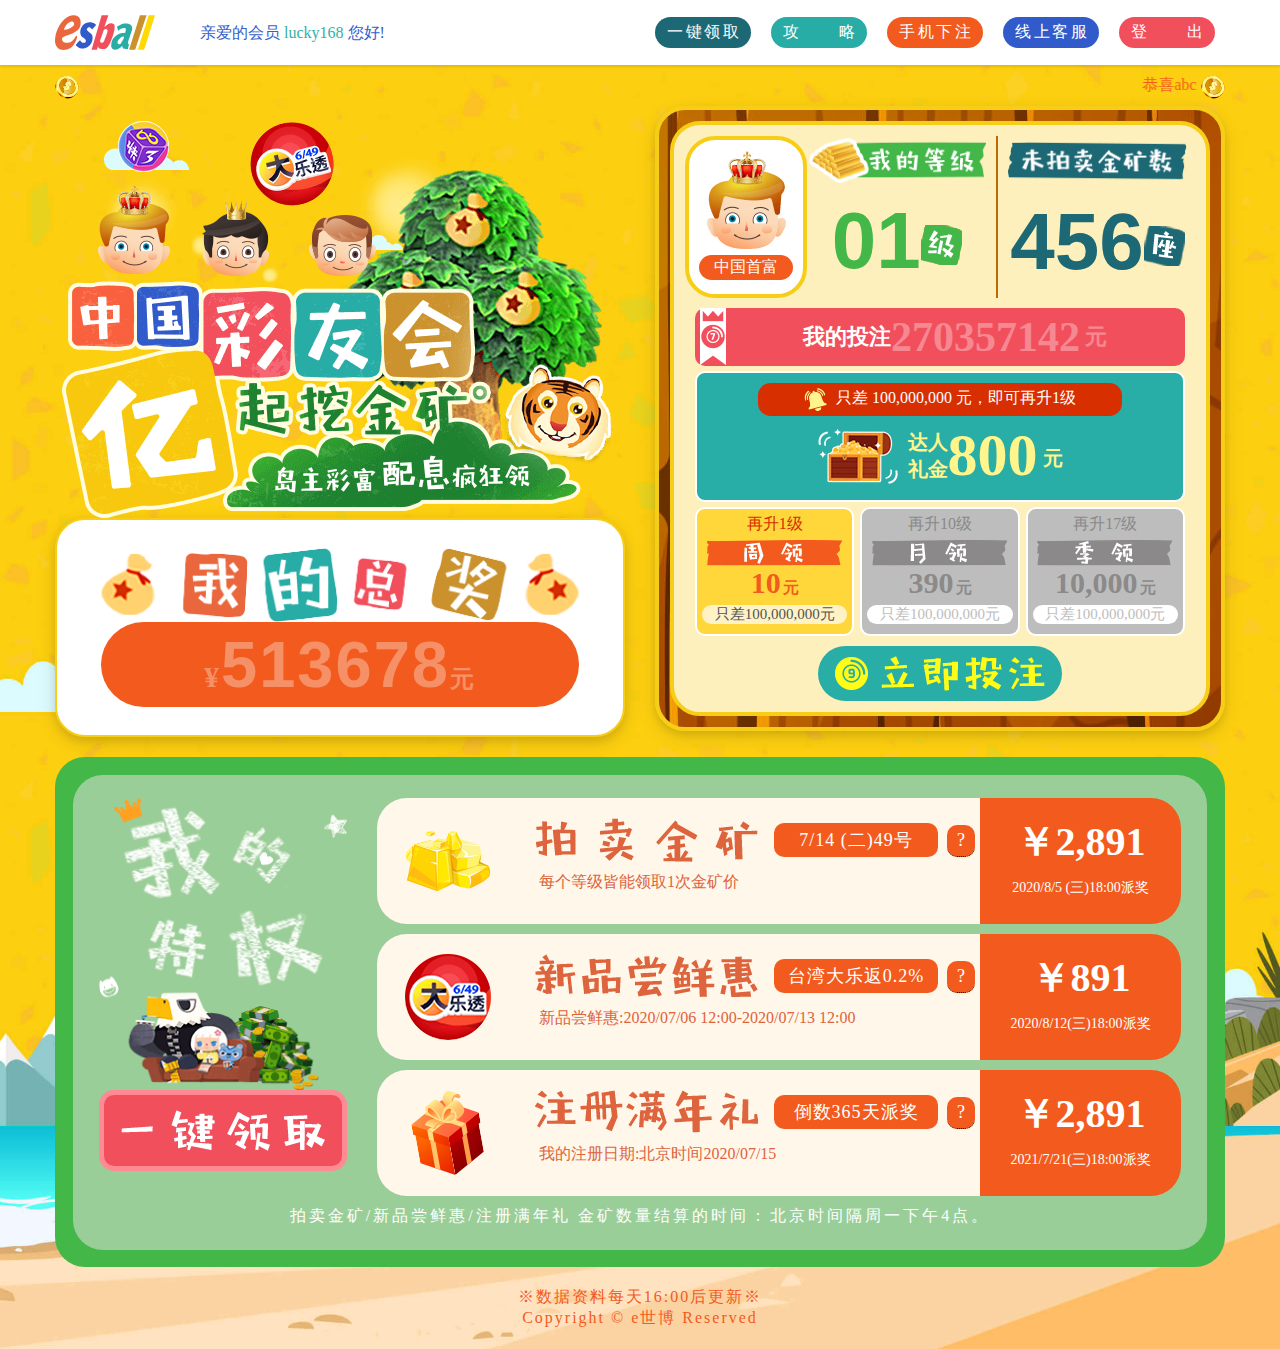
<file: index.html>
<!DOCTYPE html
    PUBLIC "-//W3C//DTD XHTML 1.0 Transitional//EN" "http://www.w3.org/TR/xhtml1/DTD/xhtml1-transitional.dtd">
<html xmlns="http://www.w3.org/1999/xhtml">

<head>
    <meta name="viewport" content="width=device-width, initial-scale=1.0">
    <meta http-equiv="Content-Type" content="text/html; charset=utf-8" />
    <meta name="format-detection" content="telephone=no">
    <link href="css/font-awesome.css" rel="stylesheet" type="text/css">
    <!-- 彈窗-->
    <link href="js/lity/lity.css" rel="stylesheet" type="text/css">

    <link href="css/style.css" rel="stylesheet" type="text/css">
    <!-- jQuery library -->
    <script src="js/jquery.min.js"></script>
    <!-- 彈窗-->
    <script src="js/lity/lity.js"></script>
    <link href="css/loading.min.css" rel="stylesheet" type="text/css">
    <link rel="icon" href="images/favicon.ico" type="image/x-icon">
    <title>中国彩友会</title>
</head>

<body>

    <img src="images/bg-r.png" alt="" class="bg-right">
    <img src="images/bg-l.png" alt="" class="bg-left">

    <!-- 獲獎彈窗 -->
    <div class="md md-award">
        <div class="md-modal">
            <button class="lity-close md-close" onclick="pauseVid()" type="button">×</button>
            <div class="md-content">
                <img src="images/md-top.png" alt="" class="md-top">
                <div class="md-inner">
                    <div>
                        <img src="images/md-award.png" alt="" class="md-title">
                    </div>
                    <div class="m_20">
                        <div class="md-text">
                            <span class="name">达人礼金</span>
                            <span class="num">170,000</span>
                        </div>
                        <div class="md-text">
                            <span class="name">周周息</span>
                            <span class="num">2,500</span>
                        </div>
                        <div class="md-text">
                            <span class="name">月月益</span>
                            <span class="num">2,500</span>
                        </div>
                        <div class="md-text">
                            <span class="name">季季送</span>
                            <span class="num">2,500</span>
                        </div>
                        <div class="md-text">
                            <span class="name">拍卖金矿</span>
                            <span class="num">2,500</span>
                        </div>
                        <div class="md-text">
                            <span class="name">新品尝鲜惠</span>
                            <span class="num">2,500</span>
                        </div>
                        <div class="md-text">
                            <span class="name">注册满年礼</span>
                            <span class="num">2,500</span>
                        </div>
                    </div>
                    <a href="#" class="md-btn">一键领取</a>
                    <div style="text-align: center;font-size: 18px;color:#bb6900">
                        <span>登入会员帐号 > 会员中心 > 我的优惠</span>
                    </div>
                </div>



            </div>
        </div>
        <div class="md-overlay" onclick="pauseVid()"></div>
    </div>

    <!-- 攻略彈窗 -->
    <div class="md md-guide">

        <div class="md-modal">
            <button class="lity-close md-close" onclick="pauseVid()" type="button">×</button>
            <div class="md-content">
                <img src="images/md-top.png" alt="" class="md-top">
                <div class="md-inner">
                    <div>
                        <img src="images/md-guide.png" alt="" class="md-title">
                    </div>
                    <div>
                        <div class="md-guide-box m_10">
                            <span>
                                <img src="images/md-guide-01.png" alt="">
                            </span>
                            <span>
                                畅玩彩票游戏
                            </span>
                        </div>
                        <div class="md-guide-box m_10">
                            <span>
                                <img src="images/md-guide-02.png" alt="">
                            </span>
                            <span>
                                挑战岛主彩富<br>
                                培养金矿等级
                            </span>
                        </div>
                        <div class="md-guide-box m_10">
                            <span>
                                <img src="images/md-guide-03.png" alt="">
                            </span>
                            <span>
                                每周每月每季每年<br>领配息耍特权
                                <br>
                                <a href="#" class="md-guide-btn">配息说明</a>
                            </span>
                        </div>
                    </div>
                    <div>
                        <img src="images/md-guide-title.png" alt="" class="md-title">
                        <div class="md-guide-step">
                            <span>
                                <p>登入帐号</p>
                                <img src="images/md-guide-icon01.png" alt="">
                            </span>
                            <i class="fa fa-caret-right"></i>
                            <span>
                                <p>会员中心</p>
                                <img src="images/md-guide-icon02.png" alt="">
                            </span>
                            <i class="fa fa-caret-right"></i>
                            <span>
                                <p>我的优惠</p>
                                <img src="images/md-guide-icon03.png" alt="">
                            </span>
                        </div>
                    </div>
                </div>



            </div>
        </div>
        <div class="md-overlay" onclick="pauseVid()"></div>
    </div>

    <!-- 廣宣彈窗 -->
    <div class="md md-act">

        <div class="md-modal">
            <button class="lity-close md-close" onclick="pauseVid()" type="button">×</button>
            <div class="md-content">
                <img src="images/md-top.png" alt="" class="md-top2">

                <img src="images/act.png" alt="" style="border-radius: 30px;">

            </div>
        </div>
        <div class="md-overlay" onclick="pauseVid()"></div>
    </div>

    <!-- gotop -->
    <div class="gotop">
        <a href="javascript:;"></a>
    </div>

    <header class="m_10">
        <div class="container">

            <h1>
                <img src="images/logo.svg" alt="" width="100">
            </h1>
            <a href="javascript:;" class="menu_button">
                <div class="menuicon"></div>
            </a>
            <nav class="menu">
                <div class="member">
                    <span style="color:#365ecb;">亲爱的会员</span>
                    <span style="color:#32b0aa;">lucky168</span>
                    <span style="color:#365ecb;">您好!</span>
                </div>
                <ul>
                    <li class="md-award_bth"><a href="javascript:;">一键领取</a></li>
                    <li class="md-guide_bth"><a href="javascript:;">攻　　略</a></li>
                    <li class="md-act_bth"><a href="javascript:;" class="m_a">手机下注</a></li>
                    <li><a href="javascript:;" class="m_b">线上客服</a></li>
                    <li><a href="before_login.html" class="m_c">登　　出</a></li>
                </ul>
            </nav>
        </div>
        <nav class="menu_mob">
            <div class="member">
                <span style="color:#365ecb;">亲爱的会员</span>
                <span style="color:#32b0aa;">lucky168</span>
                <span style="color:#365ecb;">您好!</span>
            </div>
            <ul>
                <!-- 連結為彈窗功能示意 正式版請協助修改 一鍵領取 與 線上客服會拿掉 會在外部呈現-->
                <li class="md-award_bth"><a href="javascript:;">一键领取</a></li>
                <li class="md-guide_bth"><a href="javascript:;">攻　　略</a></li>
                <li class="md-act_bth"><a href="javascript:;" class="m_a">手机下注</a></li>
                <li><a href="javascript:;" class="m_b">线上客服</a></li>
                <li><a href="before_login.html" class="m_c">登　　出</a></li>
            </ul>
        </nav>
        <div class="md-overlay"></div>
        <div class="menu_below">
            <!-- 登入時 選項 -->
            <a href="">
                <img src="images/mob-btn01.png" alt="">
            </a>
            <a href="">
                <img src="images/mob-btn02.png" alt="">
            </a>
            <a href="">
                <img src="images/mob-btn03.png" alt="">
            </a>
        </div>
    </header>
    <!-- 跑馬燈 -->
    <section class="main m_10">
        <div class="container">
            <div class="row">
                <div class="col-12">
                    <div style="position: relative;">
                        <span class="marquee-coin"><img src="images/coin.png" alt=""></span>
                        <marquee scrollamount="6" style="color:#f35b1e;margin: 0 25px;">
                            <span>恭喜abc ***获得 ¥2,000元 </span>
                            <span>恭喜abc ***获得 ¥2,000元 </span>
                            <span>恭喜abc ***获得 ¥2,000元 </span>
                            <span>恭喜abc ***获得 ¥2,000元 </span>
                            <span>恭喜abc ***获得 ¥2,000元 </span>
                            <span>恭喜abc ***获得 ¥2,000元 </span>
                            <span>恭喜abc ***获得 ¥2,000元 </span>
                            <span>恭喜abc ***获得 ¥2,000元 </span>
                            <span>恭喜abc ***获得 ¥2,000元 </span>
                            <span>恭喜abc ***获得 ¥2,000元 </span>
                            <span>恭喜abc ***获得 ¥2,000元 </span>
                            <span>恭喜abc ***获得 ¥2,000元 </span>
                            <span>恭喜abc ***获得 ¥2,000元 </span>
                            <span>恭喜abc ***获得 ¥2,000元 </span>
                            <span>恭喜abc ***获得 ¥2,000元 </span>
                            <span>恭喜abc ***获得 ¥2,000元 </span>
                            <span>恭喜abc ***获得 ¥2,000元 </span>
                            <span>恭喜abc ***获得 ¥2,000元 </span>
                        </marquee>
                        <span class="marquee-coin2"><img src="images/coin.png" alt=""></span>
                    </div>
                </div>
            </div>
        </div>
    </section>

    <!-- 標題與會員狀態區-->
    <section style="z-index: 1;">
        <div class="container">
            <div class="row">
                <!-- 標題 -->
                <div class="col-12 col-md-6 m_20" style="position: relative;">
                    <div class="title-box">
                        <div class="title-item">
                            <img class="ldx ldx-metronome" src="images/t-item01.png" alt="">
                            <img class="ldx ldx-metronome" src="images/t-item02.png" alt="">
                            <img class="ldx ldx-metronome" src="images/t-item03.png" alt="">
                            <img class="ldx ldx-metronome" src="images/t-item04.png" alt="">
                            <img class="ldx ldx-bounce" src="images/t-item05.png" alt="">
                            <img class="ldx ldx-bounce" src="images/t-item06.png" alt="">
                        </div>
                        <!-- 標題變換 -->
                        <div class="img-change">
                            <img class="title" src="images/title.png" alt="">
                            <img class="title" src="images/title-mob.png" alt="">
                            <img class="title" src="images/title-mob-little.png" alt="">
                        </div>
                    </div>

                    <!-- 獎金表 -->
                    <div class="count-main">
                        <img class="count-title" src="images/count-title.png" alt="">
                        <div class="count-box ldx ldx-rubber-v" style="animation-iteration-count:3">
                            <div class="count" data-count="1900000"></div>
                        </div>
                    </div>


                </div>
                <div class="col-12 col-md-6 m_20">
                    <div class="main-box">
                        <div class="main-inner">
                            <!-- 會員狀態 -->
                            <div class="member-info">
                                <ul>
                                    <li class="member-pic">
                                        <img src="images/level3.png" alt="">
                                        <span>中国<br>首富</span>
                                    </li>
                                    <li class="member-level">
                                        <div><img class="title" src="images/gold-level.png" alt=""></div>
                                        <!-- 會員等級 -->
                                        <div class="text">
                                            <p>01</p>
                                            <img src="images/gold-level2.png" alt="">
                                        </div>

                                    </li>
                                    <li style="border-left: 2px solid #bb6900;margin: 0 2%;"></li>
                                    <li class="member-gold">
                                        <div><img class="title" src="images/gold-number.png" alt=""></div>
                                        <!-- 會員等級 -->
                                        <div class="text">
                                            <p>456</p>
                                            <img src="images/gold-number2.png" alt="">
                                        </div>
                                    </li>
                                </ul>
                            </div>

                            <div class="inner-box">
                                <!-- 我的投注 -->
                                <div class="member-money">
                                    <img src="images/member-money.png" alt="">
                                    <span class="text">我的投注</span>
                                    <span class="member-count" data-member-count="1000000000"></span>

                                </div>

                                <!-- 達人禮金 -->
                                <div class="member-award">
                                    <!-- 0等狀態 -->
                                    <!-- <div class="award-level" style="background: #bdbdbd;">
                                        <div>
                                            <span class="remind" style="background: #8b8989;">
                                                <img src="images/bell-zero.png" alt="">
                                                <span>
                                                    只差 100,000,000 元，即可再升1级
                                                </span>
                                            </span>
                                        </div>
                                        <div>
                                            <span class="award-num">
                                                <img src="images/chest-zero.png" alt="">
                                                <span class="text" style="color:#8b8989">
                                                    达人<br>礼金
                                                </span>
                                                <span class="num" style="padding: 0 20px;color:#8b8989">0</span>
                                            </span>
                                        </div>
                                    </div> -->
                                    <!-- 1-29等狀態 -->
                                    <div class="award-level">
                                        <div>
                                            <span class="remind">
                                                <img src="images/bell.png" alt="">
                                                <span>
                                                    只差 100,000,000 元，即可再升1级
                                                </span>
                                            </span>
                                        </div>
                                        <div>
                                            <span class="award-num">
                                                <img src="images/chest.png" alt="">
                                                <span class="text">
                                                    达人<br>礼金
                                                </span>
                                                <span class="num">800</span>
                                            </span>
                                        </div>
                                    </div>
                                    <!-- 30等狀態 -->
                                    <!-- <div class="award-level">
                                        <div>
                                            <span class="award-num" style="padding:15px 0">
                                                <img src="images/chest.png" alt="">
                                                <span class="text">
                                                    达人<br>礼金
                                                </span>
                                                <span class="num">170,000</span>
                                            </span>
                                        </div>
                                    </div> -->


                                    <!-- 周月季領 -->
                                    <div>
                                        <!-- 未達標狀態 -->
                                        <!-- <ul class="award-main">
                                            <li class="award-week">
                                                <span class="level-short">再升11级</span>
                                                <img src="images/week-below.png" alt="">
                                                <span class="num">8</span>
                                                <span class="num-short">只差<br>100,000,000<br>元</span>
                                            </li>
                                            <li class="award-month">
                                                <span class="level-short">再升21级</span>
                                                <img src="images/month-below.png" alt="">
                                                <span class="num">390</span>
                                                <span class="num-short">只差<br>100,000,000<br>元</span>
                                            </li>
                                            <li class="award-season">
                                                <span class="level-short">再升28级</span>
                                                <img src="images/season-below.png" alt="">
                                                <span class="num">10,000</span>
                                                <span class="num-short">只差<br>100,000,000<br>元</span>
                                            </li>
                                        </ul> -->
                                        <!-- 這裡是開通狀態 -->
                                        <ul class="award-main">
                                            <li class="award-week ach">
                                                <span class="level-short-ach">再升1级</span>
                                                <img src="images/week-ach.png" alt="">
                                                <span class="num-ach">10</span>
                                                <span class="num-short-ach">只差<br>100,000,000<br>元</span>
                                            </li>
                                            <li class="award-month">
                                                <span class="level-short">再升10级</span>
                                                <img src="images/month-below.png" alt="">
                                                <span class="num">390</span>
                                                <span class="num-short">只差<br>100,000,000<br>元</span>
                                            </li>
                                            <li class="award-season">
                                                <span class="level-short">再升17级</span>
                                                <img src="images/season-below.png" alt="">
                                                <span class="num">10,000</span>
                                                <span class="num-short">只差<br>100,000,000<br>元</span>
                                            </li>
                                        </ul>
                                        <!-- 這裡是30級達標狀態 -->
                                        <!-- <ul class="award-main">
                                            <li class="award-week ach" style="padding-top:15px;">
                                                <img src="images/week-ach.png" alt="">
                                                <span class="num-ach" style="margin:10px 0 15px 0">2,500</span>
                                            </li>
                                            <li class="award-month ach" style="padding-top:15px;">
                                                <img src="images/month-ach.png" alt="">
                                                <span class="num-ach" style="margin:10px 0 15px 0">9,000</span>
                                            </li>
                                            <li class="award-season ach" style="padding-top:15px;">
                                                <img src="images/season-ach.png" alt="">
                                                <span class="num-ach" style="margin:10px 0 15px 0">25,000</span>
                                            </li>
                                        </ul> -->
                                    </div>
                                </div>
                                <a href="#" class="btn-lottery ldx ldx-rubber-v">
                                    <img src="images/btn-lottery.png" alt="">
                                </a>
                            </div>

                        </div>
                    </div>
                </div>

            </div>
        </div>
    </section>

    <!-- 特權 -->
    <section>
        <div class="container">
            <div class="row">
                <div class="col-12">
                    <div class="privi-box">
                        <div class="privi-inner">
                            <div class="container">
                                <div class="row">
                                    <div class="col-md-3">
                                        <div class="img-change-privi">
                                            <img src="images/privi-title.png" alt="">
                                            <img src="images/privi-title-mob.png" alt="">
                                        </div>

                                        <a href="" class="btn-privi ldx ldx-rubber-v">
                                            <img src="images/privi-btn.png" alt="">
                                        </a>
                                    </div>
                                    <div class="col-md-9">
                                        <!-- 拍賣金礦 -->
                                        <div class="privi-main m_10">
                                            <div class="container">
                                                <div class="row">
                                                    <!-- icon -->
                                                    <div class="col-md-2 content icon-border">
                                                        <img class="icon" src="images/privi-gold.png" alt="">
                                                    </div>
                                                    <div class="col-12 col-md-7 content">
                                                        <!-- 細項 -->
                                                        <div class="m_10">
                                                            <ul>
                                                                <li class="title">
                                                                    <img src="images/privi-gold-title.png" alt="">
                                                                </li>
                                                                <li>
                                                                    <span class="text-space">7/14 (二)49号</span>
                                                                    <a href="javascript:void(0)"
                                                                        class="question tooltip">?
                                                                        <span class="tooltiptext"
                                                                            style="text-align: left;">拍卖金矿奖金说明 :<br>
                                                                            每周二开出【台湾大乐透】<br>开奖最大号码*金矿数量=金矿价</span>
                                                                    </a>
                                                                </li>
                                                            </ul>
                                                        </div>
                                                        <!-- 說明 -->
                                                        <div class="explan">
                                                            <span style="color:#dd643c">每个等级皆能领取1次金矿价</span>
                                                        </div>
                                                    </div>
                                                    <div class="col-12 col-md-3 num">
                                                        <div class="money"><span>￥2,891</span></div>
                                                        <div class="time"><span>2020/8/5 (三)18:00派奖</span></div>
                                                    </div>
                                                </div>
                                            </div>
                                        </div>
                                        <!-- 新品 -->
                                        <div class="privi-main m_10">
                                            <div class="container">
                                                <div class="row">
                                                    <!-- icon -->
                                                    <div class="col-md-2 content icon-border">
                                                        <img class="icon" src="images/privi-lottery.png" alt="">
                                                    </div>
                                                    <div class="col-12 col-md-7 content">
                                                        <!-- 細項 -->
                                                        <div class="m_10">
                                                            <ul>
                                                                <li class="title">
                                                                    <img src="images/privi-new-title.png" alt="">
                                                                </li>
                                                                <li>
                                                                    <span class="text-space">台湾大乐返0.2%</span>
                                                                    <a href="javascript:void(0)"
                                                                        class="question tooltip">?
                                                                        <span class="tooltiptext">新品尝鲜惠奖金说明<br>
                                                                            <img src="images/tooltip-level.png" alt=""
                                                                                style="margin:5px auto">
                                                                        </span>
                                                                    </a>
                                                                </li>
                                                            </ul>
                                                        </div>
                                                        <!-- 說明 -->
                                                        <div class="explan">
                                                            <span style="color:#dd643c">新品尝鲜惠:2020/07/06
                                                                12:00-2020/07/13 12:00</span>
                                                        </div>
                                                    </div>
                                                    <div class="col-12 col-md-3 num">
                                                        <div class="money"><span>￥891</span></div>
                                                        <div class="time"><span>2020/8/12(三)18:00派奖</span></div>
                                                    </div>
                                                </div>
                                            </div>
                                        </div>
                                        <!-- 滿年禮 -->
                                        <div class="privi-main m_10">
                                            <div class="container">
                                                <div class="row">
                                                    <!-- icon -->
                                                    <div class="col-md-2 content icon-border">
                                                        <img class="icon" src="images/privi-year.png" alt="">
                                                    </div>
                                                    <div class="col-12 col-md-7 content">
                                                        <!-- 細項 -->
                                                        <div class="m_10">
                                                            <ul>
                                                                <li class="title">
                                                                    <img src="images/privi-year-title.png" alt="">
                                                                </li>
                                                                <li>
                                                                    <span class="text-space">倒数365天派奖</span>
                                                                    <a href="javascript:void(0)"
                                                                        class="question tooltip">?
                                                                        <span class="tooltiptext">注册满年礼奖金说明<br>
                                                                            <img src="images/tooltip-year.png" alt=""
                                                                                style="margin:5px auto">
                                                                        </span>
                                                                    </a>
                                                                </li>
                                                            </ul>
                                                        </div>
                                                        <!-- 說明 -->
                                                        <div class="explan">
                                                            <span style="color:#dd643c">我的注册日期:北京时间2020/07/15</span>
                                                        </div>
                                                    </div>
                                                    <div class="col-12 col-md-3 num">
                                                        <div class="money"><span>￥2,891</span></div>
                                                        <div class="time"><span>2021/7/21(三)18:00派奖</span></div>
                                                    </div>
                                                </div>
                                            </div>
                                        </div>
                                    </div>
                                </div>
                            </div>
                            <div style="text-align: center;letter-spacing: 3px;color:#fff;">拍卖金矿/新品尝鲜惠/注册满年礼
                                金矿数量结算的时间
                                : 北京时间隔周一下午4点。</div>
                        </div>
                    </div>
                </div>
            </div>
        </div>
    </section>


    <footer style="font-size: 16px;letter-spacing: 2px;color:#f35b1e">
        ※数据资料每天16:00后更新※<br>
        Copyright © e世博 Reserved
    </footer>


    <!-- mainjs -->
    <script src="js/main.js"></script>
    <script src="js/internal.js"></script>
</body>

</html>
</file>
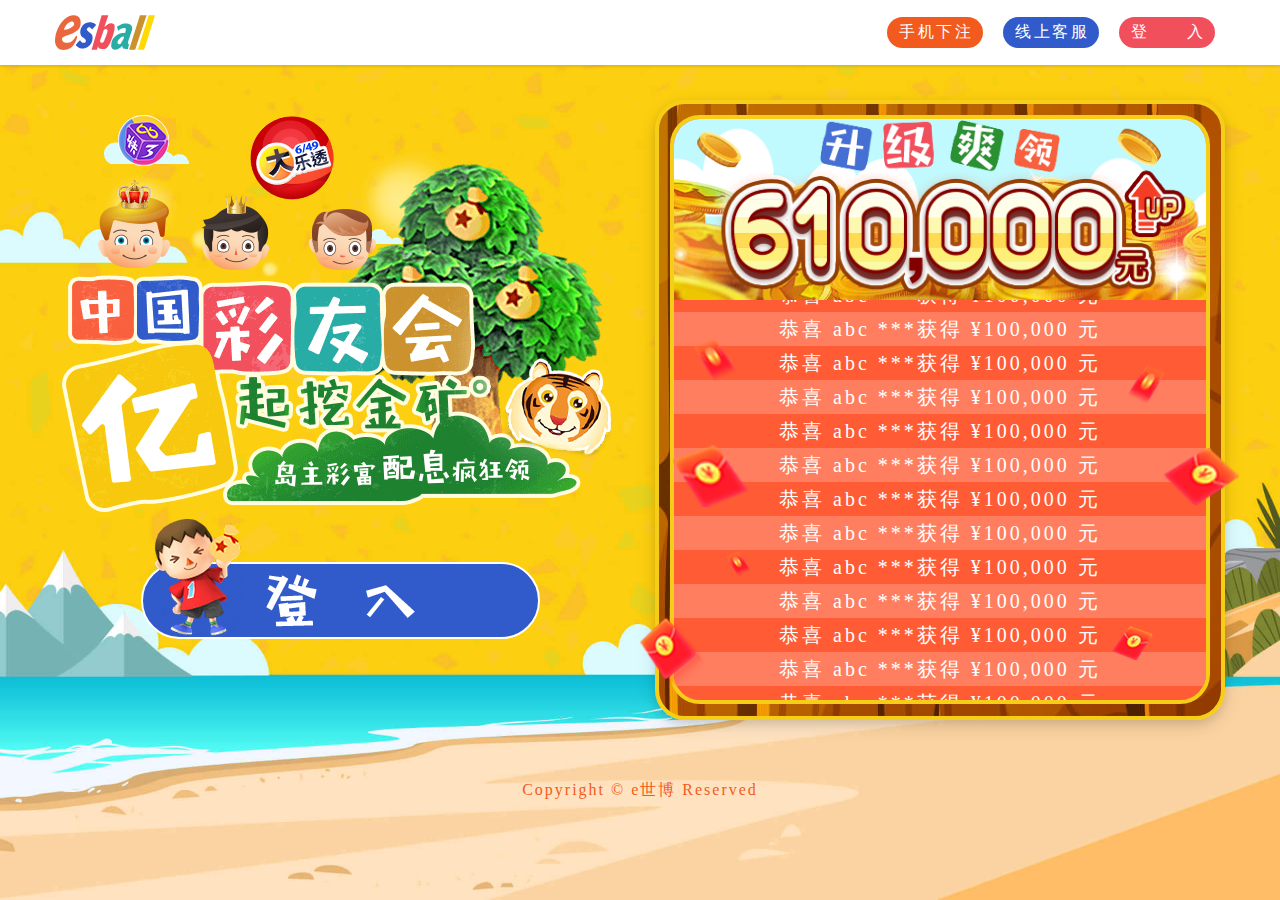
<file: before_login.html>
<!DOCTYPE html
    PUBLIC "-//W3C//DTD XHTML 1.0 Transitional//EN" "http://www.w3.org/TR/xhtml1/DTD/xhtml1-transitional.dtd">
<html xmlns="http://www.w3.org/1999/xhtml">

<head>
    <meta name="viewport" content="width=device-width, initial-scale=1.0">
    <meta http-equiv="Content-Type" content="text/html; charset=utf-8" />
    <meta name="format-detection" content="telephone=no">
    <link href="css/font-awesome.css" rel="stylesheet" type="text/css">
    <!-- 彈窗-->
    <link href="js/lity/lity.css" rel="stylesheet" type="text/css">

    <link href="css/style.css" rel="stylesheet" type="text/css">
    <!-- jQuery library -->
    <script src="js/jquery.min.js"></script>
    <!-- 彈窗-->
    <script src="js/lity/lity.js"></script>
    <!-- mainjs -->

    <script src="js/internal.js"></script>
    <link href="css/loading.min.css" rel="stylesheet" type="text/css">
    <link rel="icon" href="images/favicon.ico" type="image/x-icon">
    <title>中国彩友会</title>
</head>

<body>

    <img src="images/bg-r.png" alt="" class="bg-right">
    <img src="images/bg-l.png" alt="" class="bg-left">



    <!-- gotop -->
    <div class="gotop">
        <a href="javascript:;"></a>
    </div>
    <header class="m_10">
        <div class="container">
            <h1>
                <img src="images/logo.svg" alt="" width="100">
            </h1>
            <nav class="menu-login">
                <ul>
                    <li><a href="javascript:;" class="m_a">手机下注</a></li>
                    <li><a href="javascript:;" class="m_b">线上客服</a></li>
                    <li><a href="index.html" class="m_c">登　　入</a></li>
                </ul>
            </nav>
        </div>
        <div class="menu_below">
            <!-- 登入時 選項 -->
            <a href="index.html">
                <img src="images/mob-btn-begin.png" alt="">
            </a>
            <a href="">
                <img src="images/mob-btn-mob.png" alt="">
            </a>
            <a href="">
                <img src="images/mob-btn03.png" alt="">
            </a>
        </div>
    </header>

    <!-- 標題與會員跑馬燈-->
    <section style="z-index: 1;">
        <div class="container main-begin">
            <div class="row">
                <!-- 標題 -->
                <div class="col-12 col-md-6 m_20" style="position: relative;">
                    <div class="title-box">
                        <div class="title-item">
                            <img class="ldx ldx-metronome" src="images/t-item01.png" alt="">
                            <img class="ldx ldx-metronome" src="images/t-item02.png" alt="">
                            <img class="ldx ldx-metronome" src="images/t-item03.png" alt="">
                            <img class="ldx ldx-metronome" src="images/t-item04.png" alt="">
                            <img class="ldx ldx-bounce" src="images/t-item05.png" alt="">
                            <img class="ldx ldx-bounce" src="images/t-item06.png" alt="">
                        </div>
                        <!-- 標題變換 -->
                        <div class="img-change">
                            <img class="title" src="images/title.png" alt="">
                            <img class="title" src="images/title-mob.png" alt="">
                            <img class="title" src="images/title-mob-little.png" alt="">
                        </div>
                    </div>

                    <!-- 登入按鈕 -->
                    <div>
                        <a href="index.html" class="login-btn ldx ldx-rubber-v">
                            <img src="images/login-btn-front.png" alt="" class="text-front">
                            <img src="images/login-btn.png" alt="" class="text">
                        </a>
                    </div>


                </div>
                <div class="col-12 col-md-6 m_20">
                    <div class="main-box">
                        <div class="main-inner-begin">

                            <div class="marquee-title">
                                <img src="images/login-title-top.png" alt=""
                                    style="position:absolute;left:0;right:0;top:20px;width: 40%;">
                                <img src="images/login-title.png" alt="" class="ldx ldx-jump">
                            </div>

                            <div class="marquee-box ">
                                <img src="images/login-red-l.png" class="red-l" alt="">
                                <img src="images/login-red-r.png" class="red-r" alt="">
                                <div id="marquee">
                                    <ul class="text-center">
                                        <li>恭喜 abc ***获得 ¥100,000 元</li>
                                        <li class="mar_bg">恭喜 abc ***获得 ¥100,000 元</li>
                                        <li>恭喜 abc ***获得 ¥100,000 元</li>
                                        <li class="mar_bg">恭喜 abc ***获得 ¥100,000 元</li>
                                        <li>恭喜 abc ***获得 ¥100,000 元</li>
                                        <li class="mar_bg">恭喜 abc ***获得 ¥100,000 元</li>
                                        <li>恭喜 abc ***获得 ¥100,000 元</li>
                                        <li class="mar_bg">恭喜 abc ***获得 ¥100,000 元</li>
                                        <li>恭喜 abc ***获得 ¥100,000 元</li>
                                        <li class="mar_bg">恭喜 abc ***获得 ¥100,000 元</li>
                                        <li>恭喜 abc ***获得 ¥100,000 元</li>
                                        <li class="mar_bg">恭喜 abc ***获得 ¥100,000 元</li>
                                        <li>恭喜 abc ***获得 ¥100,000 元</li>
                                        <li class="mar_bg">恭喜 abc ***获得 ¥100,000 元</li>
                                        <li>恭喜 abc ***获得 ¥100,000 元</li>
                                        <li class="mar_bg">恭喜 abc ***获得 ¥100,000 元</li>
                                        <li>恭喜 abc ***获得 ¥100,000 元</li>
                                        <li class="mar_bg">恭喜 abc ***获得 ¥100,000 元</li>
                                        <li>恭喜 abc ***获得 ¥100,000 元</li>
                                        <li class="mar_bg">恭喜 abc ***获得 ¥100,000 元</li>
                                        <li>恭喜 abc ***获得 ¥100,000 元</li>
                                        <li class="mar_bg">恭喜 abc ***获得 ¥100,000 元</li>

                                    </ul>
                                </div>

                            </div>
                        </div>
                    </div>

                </div>
            </div>
    </section>




    <footer style="font-size: 16px;letter-spacing: 2px;color:#f35b1e;" class="begin-footer">
        Copyright © e世博 Reserved
    </footer>



    <script src="js/jquery.kxbdmarquee.js"></script>
    <script src="js/main.js"></script>
    <script src="js/internal.js"></script>
    <script>

        // 跑馬

        (function () {

            $("#marquee").kxbdMarquee({ direction: "up", isEqual: false });

        })();
    </script>

</body>

</html>
</file>
<file: js/lity/lity.css>
/*! Lity - v3.0.0-dev - 2018-07-09
* http://sorgalla.com/lity/
* Copyright (c) 2015-2018 Jan Sorgalla; Licensed MIT */

.lity-active,
.lity-active body {
  overflow: hidden;
}

.lity {
  z-index: 9990;
  position: fixed;
  top: 0;
  right: 0;
  bottom: 0;
  left: 0;
  white-space: nowrap;
  background: #0b0b0b;
  background: rgba(0, 0, 0, .9);
  outline: none !important;
  opacity: 0;
  -webkit-transition: opacity .3s ease;
  -o-transition: opacity .3s ease;
  transition: opacity .3s ease;
}

.lity.lity-opened {
  opacity: 1;
}

.lity.lity-closed {
  opacity: 0;
}

.lity * {
  -webkit-box-sizing: border-box;
  -moz-box-sizing: border-box;
  box-sizing: border-box;
}

.lity-wrap {
  z-index: 9990;
  position: fixed;
  top: 0;
  right: 0;
  bottom: 0;
  left: 0;
  text-align: center;
  outline: none !important;
}

.lity-wrap:before {
  content: '';
  display: inline-block;
  height: 100%;
  vertical-align: middle;
  margin-right: -0.25em;
}

.lity-loader {
  z-index: 9991;
  color: #fff;
  position: absolute;
  top: 50%;
  margin-top: -0.8em;
  width: 100%;
  text-align: center;
  font-size: 14px;
  font-family: Arial, Helvetica, sans-serif;
  opacity: 0;
  -webkit-transition: opacity .3s ease;
  -o-transition: opacity .3s ease;
  transition: opacity .3s ease;
}

.lity-loading .lity-loader {
  opacity: 1;
}

.lity-container {
  z-index: 9992;
  position: relative;
  text-align: left;
  vertical-align: middle;
  display: inline-block;
  white-space: normal;
  max-width: 100%;
  max-height: 100%;
  outline: none !important;
}

.lity-content {
  z-index: 9993;
  width: 100%;
  -webkit-transform: scale(1);
  -ms-transform: scale(1);
  -o-transform: scale(1);
  transform: scale(1);
  -webkit-transition: -webkit-transform .3s ease;
  transition: -webkit-transform .3s ease;
  -o-transition: -o-transform .3s ease;
  transition: transform .3s ease;
  transition: transform .3s ease, -webkit-transform .3s ease, -o-transform .3s ease;
}

.lity-loading .lity-content,
.lity-closed .lity-content {
  -webkit-transform: scale(0.8);
  -ms-transform: scale(0.8);
  -o-transform: scale(0.8);
  transform: scale(0.8);
}

.lity-content:after {
  content: '';
  position: absolute;
  left: 0;
  top: 0;
  bottom: 0;
  display: block;
  right: 0;
  width: auto;
  height: auto;
  z-index: -1;
  -webkit-box-shadow: 0 0 8px rgba(0, 0, 0, .6);
  box-shadow: 0 0 8px rgba(0, 0, 0, .6);
}

.lity-close,
.lity-close:hover,
.lity-close:focus,
.lity-close:active,
.lity-close:visited {
  z-index: 9994;
  width: 35px;
  height: 35px;

  /* Change to position: absolute to display close button inside content container */
  position: fixed;
  right: 0;
  top: 0;
  -webkit-appearance: none;
  cursor: pointer;
  text-decoration: none;
  text-align: center;
  padding: 0;
  color: #fff;
  font-style: normal;
  font-size: 35px;
  font-family: Arial, Baskerville, monospace;
  line-height: 35px;
  text-shadow: 0 1px 2px rgba(0, 0, 0, .6);
  border: 0;
  background: none;
  -webkit-box-shadow: none;
  box-shadow: none;
}

.lity-close::-moz-focus-inner {
  border: 0;
  padding: 0;
}

.lity-close:active {
  top: 1px;
}

/* Image */

.lity-image img {
  max-width: 100%;
  display: block;
  line-height: 0;
  border: 0;
}

/* iFrame */

.lity-iframe .lity-container {
  width: 100%;
  max-width: 964px;
}

.lity-iframe-container {
  width: 100%;
  height: 0;
  padding-top: 56.25%;
  overflow: auto;
  pointer-events: auto;
  -webkit-transform: translateZ(0);
  transform: translateZ(0);
  -webkit-overflow-scrolling: touch;
}

.lity-iframe-container iframe {
  position: absolute;
  display: block;
  top: 0;
  left: 0;
  width: 100%;
  height: 100%;
  -webkit-box-shadow: 0 0 8px rgba(0, 0, 0, .6);
  box-shadow: 0 0 8px rgba(0, 0, 0, .6);
  background: #000;
}

.lity-hide {
  display: none;
}
</file>
<file: css/style.css>
@charset "UTF-8";
/* CSS Document */

img {
  max-width: 100%;
  height: auto;
  vertical-align: middle;
}

input, button, select, textarea {
  font-family: inherit;
  font-size: inherit;
  line-height: inherit;
  outline: none;
}

body, div, dl, dt, dd, ul, h1, h2, h3, h4, h5, h6, pre, code, form, fieldset, legend, input, textarea, p, blockquote, th, td, figure {
  margin: 0;
  padding: 0;
}

iframe {
  width: 100%;
}

iframe, img {
  border: 0;
}

ul {
  list-style: none;
}

.clear {
  clear: both;
}

.clearfix:before, .clearfix:after {
  content: "";
  display: table;
}

.clearfix:after {
  clear: both;
}

* {
  -webkit-box-sizing: border-box;
  box-sizing: border-box;
}

a {
  text-decoration: none;
}

table {
  border-spacing: 0;
  border-collapse: collapse;
}

.block {
  display: block;
}

.t-align-center {
  text-align: center;
}

.t-align-left {
  text-align: left;
}

.w100 {
  width: 100%;
}

.w90 {
  width: 90%;
}

.w80 {
  border-radius: 30px 0 0 30px;
  background-color: #f89c00;
  width: 80%;
}

.w70 {
  width: 70%;
}

.w60 {
  width: 60%;
}

.w55 {
  width: 55%;
}

.w50 {
  width: 50%;
}

.w40 {
  width: 40%;
}

.w30 {
  width: 30%;
}

.w25 {
  width: 25%;
}

.w20 {
  width: 20%;
}

.w15 {
  width: 15%;
}

.w10 {
  width: 10%;
}

.w9 {
  width: 9%;
}

.w8 {
  width: 8%;
}

.w7 {
  width: 7%;
}

.w6 {
  width: 6%;
}

.w5 {
  width: 5%;
}

.w4 {
  width: 4%;
}

.m_10 {
  margin-bottom: 10px;
}

.m_20 {
  margin-bottom: 20px;
}

.m_30 {
  margin-bottom: 30px;
}

.m_40 {
  margin-bottom: 40px;
}

.m_50 {
  margin-bottom: 50px;
}

.m_60 {
  margin-bottom: 60px;
}

.m_70 {
  margin-bottom: 70px;
}

.m_80 {
  margin-bottom: 80px;
}

.m_90 {
  margin-bottom: 90px;
}

.m_170 {
  margin-bottom: 170px;
}

.m_180 {
  margin-bottom: 180px;
}

.m_250 {
  margin-bottom: 250px;
}

.py-80 {
  padding-top: 80px;
  padding-bottom: 80px;
}

.row {
  display: -webkit-box;
  display: -ms-flexbox;
  display: flex;
  -ms-flex-wrap: wrap;
  flex-wrap: wrap;
  margin-right: -15px;
  margin-left: -15px;
}

.justify-center {
  -webkit-box-pack: center;
  -ms-flex-pack: center;
  justify-content: center;
}

.items-center {
  -webkit-box-align: center;
  -ms-flex-align: center;
  align-items: center;
}

.col-1 {
  -ms-flex: 0 0 8.333333%;
  -webkit-box-flex: 0;
  flex: 0 0 8.333333%;
  max-width: 8.333333%;
}

.col-2 {
  -ms-flex: 0 0 16.666667%;
  -webkit-box-flex: 0;
  flex: 0 0 16.666667%;
  max-width: 16.666667%;
}

.col-3 {
  -ms-flex: 0 0 25%;
  -webkit-box-flex: 0;
  flex: 0 0 25%;
  max-width: 25%;
}

.col-4 {
  -ms-flex: 0 0 33.333333%;
  -webkit-box-flex: 0;
  flex: 0 0 33.333333%;
  max-width: 33.333333%;
}

.col-5 {
  -ms-flex: 0 0 41.666667%;
  -webkit-box-flex: 0;
  flex: 0 0 41.666667%;
  max-width: 41.666667%;
}

.col-6 {
  -ms-flex: 0 0 50%;
  -webkit-box-flex: 0;
  flex: 0 0 50%;
  max-width: 50%;
}

.col-7 {
  -ms-flex: 0 0 58.333333%;
  -webkit-box-flex: 0;
  flex: 0 0 58.333333%;
  max-width: 58.333333%;
}

.col-8 {
  -ms-flex: 0 0 66.666667%;
  -webkit-box-flex: 0;
  flex: 0 0 66.666667%;
  max-width: 66.666667%;
}

.col-9 {
  -ms-flex: 0 0 75%;
  -webkit-box-flex: 0;
  flex: 0 0 75%;
  max-width: 75%;
}

.col-10 {
  -ms-flex: 0 0 83.333333%;
  -webkit-box-flex: 0;
  flex: 0 0 83.333333%;
  max-width: 83.333333%;
}

.col-11 {
  -ms-flex: 0 0 91.666667%;
  -webkit-box-flex: 0;
  flex: 0 0 91.666667%;
  max-width: 91.666667%;
}

.col-12 {
  -ms-flex: 0 0 100%;
  -webkit-box-flex: 0;
  flex: 0 0 100%;
  max-width: 100%;
}

.col, .col-1, .col-10, .col-11, .col-12, .col-2, .col-3, .col-4, .col-5, .col-6, .col-7, .col-8, .col-9, .col-auto, .col-lg, .col-lg-1, .col-lg-10, .col-lg-11, .col-lg-12, .col-lg-2, .col-lg-3, .col-lg-4, .col-lg-5, .col-lg-6, .col-lg-7, .col-lg-8, .col-lg-9, .col-lg-auto, .col-md, .col-md-1, .col-md-10, .col-md-11, .col-md-12, .col-md-2, .col-md-3, .col-md-4, .col-md-5, .col-md-6, .col-md-7, .col-md-8, .col-md-9, .col-md-auto, .col-sm, .col-sm-1, .col-sm-10, .col-sm-11, .col-sm-12, .col-sm-2, .col-sm-3, .col-sm-4, .col-sm-5, .col-sm-6, .col-sm-7, .col-sm-8, .col-sm-9, .col-sm-auto, .col-xl, .col-xl-1, .col-xl-10, .col-xl-11, .col-xl-12, .col-xl-2, .col-xl-3, .col-xl-4, .col-xl-5, .col-xl-6, .col-xl-7, .col-xl-8, .col-xl-9, .col-xl-auto {
  position: relative;
  width: 100%;
  padding-right: 15px;
  padding-left: 15px;
}

@media (min-width: 992px) {
  .col-md {
    -ms-flex-preferred-size: 0;
    flex-basis: 0;
    -ms-flex-positive: 1;
    -webkit-box-flex: 1;
    flex-grow: 1;
    max-width: 100%;
  }
  .row-cols-md-1>* {
    -ms-flex: 0 0 100%;
    -webkit-box-flex: 0;
    flex: 0 0 100%;
    max-width: 100%;
  }
  .row-cols-md-2>* {
    -ms-flex: 0 0 50%;
    -webkit-box-flex: 0;
    flex: 0 0 50%;
    max-width: 50%;
  }
  .row-cols-md-3>* {
    -ms-flex: 0 0 33.333333%;
    -webkit-box-flex: 0;
    flex: 0 0 33.333333%;
    max-width: 33.333333%;
  }
  .row-cols-md-4>* {
    -ms-flex: 0 0 25%;
    -webkit-box-flex: 0;
    flex: 0 0 25%;
    max-width: 25%;
  }
  .row-cols-md-5>* {
    -ms-flex: 0 0 20%;
    -webkit-box-flex: 0;
    flex: 0 0 20%;
    max-width: 20%;
  }
  .row-cols-md-6>* {
    -ms-flex: 0 0 16.666667%;
    -webkit-box-flex: 0;
    flex: 0 0 16.666667%;
    max-width: 16.666667%;
  }
  .col-md-auto {
    -ms-flex: 0 0 auto;
    -webkit-box-flex: 0;
    flex: 0 0 auto;
    width: auto;
    max-width: 100%;
  }
  .col-md-1 {
    -ms-flex: 0 0 8.333333%;
    -webkit-box-flex: 0;
    flex: 0 0 8.333333%;
    max-width: 8.333333%;
  }
  .col-md-2 {
    -ms-flex: 0 0 16.666667%;
    -webkit-box-flex: 0;
    flex: 0 0 16.666667%;
    max-width: 16.666667%;
  }
  .col-md-3 {
    -ms-flex: 0 0 25%;
    -webkit-box-flex: 0;
    flex: 0 0 25%;
    max-width: 25%;
  }
  .col-md-4 {
    -ms-flex: 0 0 33.333333%;
    -webkit-box-flex: 0;
    flex: 0 0 33.333333%;
    max-width: 33.333333%;
  }
  .col-md-5 {
    -ms-flex: 0 0 41.666667%;
    -webkit-box-flex: 0;
    flex: 0 0 41.666667%;
    max-width: 41.666667%;
  }
  .col-md-6 {
    -ms-flex: 0 0 50%;
    -webkit-box-flex: 0;
    flex: 0 0 50%;
    max-width: 50%;
  }
  .col-md-7 {
    -ms-flex: 0 0 58.333333%;
    -webkit-box-flex: 0;
    flex: 0 0 58.333333%;
    max-width: 58.333333%;
  }
  .col-md-8 {
    -ms-flex: 0 0 66.666667%;
    -webkit-box-flex: 0;
    flex: 0 0 66.666667%;
    max-width: 66.666667%;
  }
  .col-md-9 {
    -ms-flex: 0 0 75%;
    -webkit-box-flex: 0;
    flex: 0 0 75%;
    max-width: 75%;
  }
  .col-md-10 {
    -ms-flex: 0 0 83.333333%;
    -webkit-box-flex: 0;
    flex: 0 0 83.333333%;
    max-width: 83.333333%;
  }
  .col-md-11 {
    -ms-flex: 0 0 91.666667%;
    -webkit-box-flex: 0;
    flex: 0 0 91.666667%;
    max-width: 91.666667%;
  }
  .col-md-12 {
    -ms-flex: 0 0 100%;
    -webkit-box-flex: 0;
    flex: 0 0 100%;
    max-width: 100%;
  }
}

@font-face {
  font-family: "Franklin";
  src: url("../fonts/FRAHV_1.woff") format("woff");
}

.d_no {
  display: none;
}

.d_block {
  display: block;
}

body a {
  -webkit-transition: all 0.4s;
  transition: all 0.4s;
}

body {
  color: #000;
  font-family: 微软雅黑;
  font-size: 100%;
  position: relative;
  overflow-x: hidden;
  background: url(../images/bg.jpg) #fbd3a2;
  background-position: bottom center;
  background-repeat: no-repeat;
  background-size: cover;
  min-height: 100vh;
}

.bg-right {
  position: absolute;
  right: 2%;
  top: 100px;
}

.bg-left {
  position: absolute;
  left: 2%;
  top: 100px;
}

@media (max-width:1600px) {
  .bg-right, .bg-left {
    display: none;
  }
}

.container {
  max-width: 1200px;
  padding-right: 15px;
  padding-left: 15px;
  margin: auto;
  position: relative;
}

.md-top {
  position: absolute;
  left: 50%;
  top: 0;
  -webkit-transform: translateX(-50%) translateY(-50%);
  transform: translateX(-50%) translateY(-50%);
}

@media (max-width: 576px) {
  .md-top {
    display: none;
  }
}

.md-top2 {
  position: absolute;
  left: 50%;
  top: -16px;
  -webkit-transform: translateX(-50%) translateY(-50%);
  transform: translateX(-50%) translateY(-50%);
}

.md .md-modal {
  max-width: 560px;
  width: calc(100vw - 100px);
  position: fixed;
  top: 50%;
  left: 50%;
  z-index: 2000;
  visibility: hidden;
  -webkit-backface-visibility: hidden;
  backface-visibility: hidden;
  -webkit-transform: translateX(-50%) translateY(-50%);
  transform: translateX(-50%) translateY(-50%);
}

.md .md-modal .md-content {
  position: relative;
  margin: auto;
}

.md .md-modal .md-content video {
  width: 100%;
  height: 100%;
}

.md .md-close {
  border-radius: 50%;
  width: 35px;
  height: 35px;
  border: 2px solid #424242;
  color: #424242;
  padding: 0;
  position: absolute;
  top: 30px;
  right: 6px;
  font-size: 30px;
  line-height: 31px;
  visibility: hidden;
}

.md-overlay {
  position: fixed;
  width: 100%;
  height: 100%;
  visibility: hidden;
  top: 0;
  left: 0;
  z-index: 1000;
  opacity: 0;
  background: rgba(0, 0, 0, 0.5);
  -webkit-transition: all 0.3s;
  transition: all 0.3s;
}

.md.active .md-modal {
  visibility: visible;
}

.md.active .md-overlay {
  opacity: 1;
  visibility: visible;
}

.md.active .md-close {
  visibility: visible;
  right: 30px;
}

body.active {
  overflow: hidden;
}

.md .md-content {
  /* height: calc(100vh - 200px); */
  background: #c57221;
  border-radius: 30px;
  color: #1f1f1f;
  padding: 3%;
}

.md-title {
  margin: 10px auto;
  display: block;
  width: 60%;
}

.md-content .md-inner {
  padding: 45px 40px;
  background: url(../images/md-bg.jpg);
  background-size: cover;
  border-radius: 30px;
}

.md-text {
  border-bottom: 2px solid #c57221;
  padding: 2px 10px;
  display: flex;
  align-items: center;
  justify-content: space-between;
}

.md-text .name {
  font-size: 29px;
  color: #383838;
}

.md-text .num {
  font-size: 29px;
  color: #ff8a00;
  font-weight: bold;
}

.md-text .num::before {
  content: '¥'
}

.md-btn {
  width: 150px;
  text-align: center;
  background: #f9613e;
  display: block;
  padding: 5px 20px;
  font-size: 20px;
  letter-spacing: 3px;
  margin: 0 auto 10px auto;
  color: #fff;
  border-radius: 30px;
}

.md-btn:hover {
  background: #ff785a;
}

@media (max-width: 576px) {
  .md-text .name {
    font-size: 20px;
    color: #383838;
  }
  .md-text .num {
    font-size: 20px;
    color: #ff8a00;
    font-weight: bold;
  }
}

/* 攻略彈窗 */

.md-guide-box {
  display: flex;
  padding: 20px;
  border-radius: 10px;
  background: #29ada7;
  align-items: center;
  position: relative;
}

.md-guide-box span:nth-of-type(1) {
  width: 20%;
  margin-right: 10px;
}

.md-guide-box span:nth-of-type(2) {
  font-size: 30px;
  color: #fff;
  line-height: 32px;
}

.md-guide-btn {
  width: 120px;
  text-align: center;
  background: #f9613e;
  display: block;
  padding: 2px 20px;
  font-size: 18px;
  margin: 10px 0 0 0;
  position: absolute;
  color: #fff;
  border-radius: 30px;
  right: 10px;
  bottom: 12px;
}

.md-guide-btn:hover {
  background: #fd7658;
}

.md-guide-step {
  display: flex;
  justify-content: space-between;
  align-items: center;
}

.md-guide-step span {
  width: 31%;
  background: #f24f5d;
  padding: 5px;
  border-radius: 20px;
  text-align: center;
  color: #fff;
}

.md-guide-step span p {
  margin: 0 0 10px 0;
}

.md-guide-step i {
  font-size: 30px;
  color: #e84c3d
}

@media (max-width: 720px) {
  .md-guide-box span:nth-of-type(2) {
    font-size: 24px;
  }
}

@media (max-width: 576px) {
  .md-guide-box {
    padding: 10px 5px;
  }
  .md-guide-box span:nth-of-type(2) {
    font-size: 18px;
  }
  .md-guide-btn {
    width: 100px;
    font-size: 14px;
    padding: 0;
  }
  .md-guide-step i {
    font-size: 18px;
    color: #e84c3d
  }
}

@media (max-width: 320px) {
  .md-guide-btn {
    width: 100px;
    font-size: 12px;
    padding: 0;
    bottom: -15px;
    left: 50%;
    -webkit-transform: translateX(-50%);
    transform: translateX(-50%);
  }
}

.cm {
  position: absolute;
  top: 300px;
  left: 0;
  z-index: 9;
}

.cm a {
  display: block;
}

.img-change img:nth-of-type(2) {
  display: none;
}

.img-change img:nth-of-type(3) {
  display: none;
}

@media (max-width: 1200px) {
  .img-change img:nth-of-type(1) {
    display: none;
  }
  .img-change img:nth-of-type(2) {
    display: block;
    margin: 0 auto;
  }
  .img-change img:nth-of-type(3) {
    display: none;
  }
}

@media (max-width: 576px) {
  .img-change img:nth-of-type(1) {
    display: none;
  }
  .img-change img:nth-of-type(2) {
    display: none;
  }
  .img-change img:nth-of-type(3) {
    display: block;
    margin: 10px auto;
    width: 90%;
  }
}

.gotop {
  position: fixed;
  bottom: 20%;
  right: 20px;
  z-index: 9;
  display: none;
}



.gotop a {
  width: 40px;
  height: 40px;
  border-radius: 5px;
  border: 3px #fff solid;
  background: #29ada7;
  background-size: cover;
  display: block;
  position: relative;
}

.gotop a:before {
  content: "\f106";
  color: #fff;
  z-index: 1;
  position: absolute;
  left: 50%;
  top: 50%;
  -webkit-transform: translate(-50%, -50%);
  transform: translate(-50%, -50%);
  font-size: 26px;
  font-family: FontAwesome;
  font-weight: 400;
  font-style: normal;
}

.gotop a:hover {
  background: #29ada7;
}

.gotop a:hover:before {
  color: #fff;
}

.carousel {
  height: 400px;
}

.carousel .swiper-slide {
  background: #d2d2d2;
  display: -webkit-box;
  display: -ms-flexbox;
  display: flex;
  -webkit-box-orient: horizontal;
  -webkit-box-direction: normal;
  -ms-flex-direction: row;
  flex-direction: row;
  -ms-flex-wrap: wrap;
  flex-wrap: wrap;
  -webkit-box-pack: center;
  -ms-flex-pack: center;
  justify-content: center;
  -webkit-box-align: center;
  -ms-flex-align: center;
  align-items: center;
  -ms-flex-line-pack: stretch;
  align-content: stretch;
}

header {
  background: #fff;
  -webkit-box-shadow: 0 2px 2px rgba(0, 0, 0, 0.1);
  box-shadow: 0 2px 2px rgba(0, 0, 0, 0.1);
}

header .container {
  display: -webkit-box;
  display: -ms-flexbox;
  display: flex;
  -webkit-box-orient: horizontal;
  -webkit-box-direction: normal;
  -ms-flex-direction: row;
  flex-direction: row;
  -ms-flex-wrap: wrap;
  flex-wrap: wrap;
  -webkit-box-pack: justify;
  -ms-flex-pack: justify;
  justify-content: space-between;
  -webkit-box-align: center;
  -ms-flex-align: center;
  align-items: center;
  -ms-flex-line-pack: stretch;
  align-content: stretch;
  z-index: 100;
  padding: 15px;
}

header .container .menu ul {
  display: -webkit-box;
  display: -ms-flexbox;
  display: flex;
  -webkit-box-orient: horizontal;
  -webkit-box-direction: normal;
  -ms-flex-direction: row;
  flex-direction: row;
  -ms-flex-wrap: wrap;
  flex-wrap: wrap;
  -webkit-box-pack: justify;
  -ms-flex-pack: justify;
  justify-content: space-between;
  -webkit-box-align: center;
  -ms-flex-align: center;
  align-items: center;
  -ms-flex-line-pack: stretch;
  align-content: stretch;
}

header .container .menu ul li a {
  display: block;
  border-radius: 50px;
  padding: 5px 10px;
  margin: 0 10px;
  text-align: center;
  letter-spacing: 0.15em;
  text-align: center;
  text-indent: 0.15em;
}

header .container .menu ul li:nth-of-type(1) a {
  color: #fff;
  background: #1c6975;
}

header .container .menu ul li:nth-of-type(2) a {
  color: #fff;
  background: #28aca6;
}

header .container .menu ul li:nth-of-type(3) a {
  color: #fff;
  background: #f35b1e;
}

header .container .menu ul li:nth-of-type(4) a {
  color: #fff;
  background: #315aca;
}

header .container .menu ul li:nth-of-type(5) a {
  color: #fff;
  background: #f24f5d;
}

header .container .menu ul li:nth-of-type(1) a:hover {
  color: #fff;
  background: #29a4b7;
}

header .container .menu ul li:nth-of-type(2) a:hover {
  color: #fff;
  background: #2ac4bd;
}

header .container .menu ul li:nth-of-type(3) a:hover {
  color: #fff;
  background: #ff8858;
}

header .container .menu ul li:nth-of-type(4) a:hover {
  color: #fff;
  background: #4571e8;
}

header .container .menu ul li:nth-of-type(5) a:hover {
  color: #fff;
  background: #fc6d79;
}

header .container .menu .member {
  position: absolute;
  left: 160px;
  top: 23px;
}

@media (max-width: 1200px) {
  .member {
    width: 100%;
    text-align: center;
    left: inherit !important;
  }
}

header .menu_mob {
  width: 100%;
  background: #fff;
  position: absolute;
  z-index: 100;
  display: none;
}

header .menu_mob ul {
  display: -webkit-box;
  display: -ms-flexbox;
  display: flex;
  -webkit-box-orient: horizontal;
  -webkit-box-direction: normal;
  -ms-flex-direction: row;
  flex-direction: row;
  -ms-flex-wrap: wrap;
  flex-wrap: wrap;
  -webkit-box-pack: justify;
  -ms-flex-pack: justify;
  justify-content: space-between;
  -webkit-box-align: center;
  -ms-flex-align: center;
  align-items: center;
  -ms-flex-line-pack: stretch;
  align-content: stretch;
  -ms-flex-direction: column;
  flex-direction: column;
}

header .menu_mob ul li {
  width: 70%;
  text-align: center;
}

header .menu_mob ul li a {
  border-radius: 30px;
  display: block;
  padding: 10px;
  margin-bottom: 10px;
  letter-spacing: 0.15em;
  text-align: center;
  text-indent: 0.15em;
}

header .menu_mob ul li:nth-of-type(1) a {
  color: #fff;
  background: #1c6975;
}

header .menu_mob ul li:nth-of-type(2) a {
  color: #fff;
  background: #28aca6;
}

header .menu_mob ul li:nth-of-type(3) a {
  color: #fff;
  background: #f35b1e;
}

header .menu_mob ul li:nth-of-type(4) a {
  color: #fff;
  background: #315aca;
}

header .menu_mob ul li:nth-of-type(5) a {
  color: #fff;
  background: #f24f5d;
}

header .menu_mob ul li:nth-of-type(1) a:hover {
  color: #fff;
  background: #29a4b7;
}

header .menu_mob ul li:nth-of-type(2) a:hover {
  color: #fff;
  background: #2ac4bd;
}

header .menu_mob ul li:nth-of-type(3) a:hover {
  color: #fff;
  background: #ff8858;
}

header .menu_mob ul li:nth-of-type(4) a:hover {
  color: #fff;
  background: #4571e8;
}

header .menu_mob ul li:nth-of-type(5) a:hover {
  color: #fff;
  background: #fc6d79;
}

header .menu_mob .member {
  margin: 10px 0;
}

header .md-overlay {
  z-index: 99;
}

header .menu_below {
  display: none;
}

@media screen and (max-width: 1200px) {
  header .menu_below {
    width: 100%;
    display: inline-block;
    position: fixed;
    bottom: 0;
    z-index: 9;
  }
  header .menu_below {
    display: flex;
    justify-content: space-between;
    z-index: 998;
  }
  header .menu_below a {
    width: 33.3%;
  }
  header .menu_below a img {
    margin: 0 auto;
    display: block;
  }
  header .menu_below a:nth-child(1) {
    padding: 15px 30px;
    background: #1c6975;
  }
  header .menu_below a:nth-child(2) {
    padding: 15px 30px;
    background: #f35b1e;
  }
  header .menu_below a:nth-child(3) {
    padding: 15px 30px;
    background: #315aca;
  }
}

@media screen and (max-width: 576px) {
  header .menu_below a:nth-child(1) {
    padding: 15px 10px;
    background: #1c6975;
  }
  header .menu_below a:nth-child(2) {
    padding: 15px 10px;
    background: #f35b1e;
  }
  header .menu_below a:nth-child(3) {
    padding: 15px 10px;
    background: #315aca;
  }
}

.btn {
  display: inline-block;
  text-decoration: none;
  font-family: "Arvo", courier, serif;
  font-weight: bold;
  font-size: 14px;
  color: #fff;
  text-shadow: 0 1px 0 rgba(0, 0, 0, 0.15);
  border-radius: 6px;
  padding: 5px 15px;
  margin: 0 5px 5px 0;
  background: #4e443c;
  -webkit-box-shadow: rgba(255, 255, 255, 0.75) 0 1px 0;
  box-shadow: rgba(255, 255, 255, 0.75) 0 1px 0;
}

.btn:hover {
  background-color: #9a9994;
  -webkit-box-shadow: rgba(255, 255, 255, 0.75) 0 1px 0, rgba(0, 0, 0, 0.15) 0 1px 3px inset;
  box-shadow: rgba(255, 255, 255, 0.75) 0 1px 0, rgba(0, 0, 0, 0.15) 0 1px 3px inset;
}

.menu_button {
  display: inline-block;
  position: relative;
  padding: 0.7rem 0.5rem;
  -webkit-transition: 0.25s;
  transition: 0.25s;
  cursor: pointer;
  -webkit-user-select: none;
  -moz-user-select: none;
  -ms-user-select: none;
  user-select: none;
  display: none;
}

.menu_button .menuicon {
  position: relative;
  width: 2rem;
  height: 0.2rem;
  background: #000;
  -webkit-transition: 0.2s;
  transition: 0.2s;
  border-radius: 2.5rem;
}

.menu_button .menuicon:before, .menu_button .menuicon:after {
  display: block;
  content: "";
  height: 0.2rem;
  width: 2rem;
  background: #000;
  position: absolute;
  -webkit-transition: 0.2s;
  transition: 0.2s;
  border-radius: 1rem;
}

.menu_button .menuicon:before {
  top: 0.5rem;
}

.menu_button .menuicon:after {
  top: -0.5rem;
}

header .container {
  background: #fff;
}

.card {
  -webkit-box-shadow: 0 5px 5px rgba(0, 0, 0, 0.1);
  box-shadow: 0 5px 5px rgba(0, 0, 0, 0.1);
}

.card .card_main {
  width: 100%;
  height: 100px;
  line-height: 100px;
  background: #d2d2d2;
  color: #000;
  display: -webkit-box;
  display: -ms-flexbox;
  display: flex;
  -webkit-box-orient: horizontal;
  -webkit-box-direction: normal;
  -ms-flex-direction: row;
  flex-direction: row;
  -ms-flex-wrap: wrap;
  flex-wrap: wrap;
  -webkit-box-pack: center;
  -ms-flex-pack: center;
  justify-content: center;
  -webkit-box-align: center;
  -ms-flex-align: center;
  align-items: center;
  -ms-flex-line-pack: stretch;
  align-content: stretch;
  font-size: 2em;
  font-weight: bold;
}

.card .card_text {
  padding: 15px;
}

.flex-container {
  display: -webkit-box;
  display: -ms-flexbox;
  display: flex;
  -webkit-box-orient: horizontal;
  -webkit-box-direction: normal;
  -ms-flex-flow: row wrap;
  flex-flow: row wrap;
}

.flex-container li {
  width: calc(100% / 4 - 20px);
  background: #d2d2d2;
  color: #000;
  margin-right: calc(20px * 4 / 3);
  margin-bottom: 20px;
  line-height: 100px;
  font-weight: bold;
  font-size: 2em;
  text-align: center;
}

.flex-container li:nth-child(4n) {
  margin-right: 0;
}



footer {
  text-align: center;
  font-size: 1.25em;
  padding: 20px 0;
}

.begin-footer {
  margin-top: 20px;
  
}

@media (max-width: 1200px) {
  footer {
    padding: 20px 0 70px 0;
    font-size: 1em;
  }
}

@media screen and (min-width: 1200px) {
  .menu {
    display: block !important;
  }
  .menu_mob {
    display: none !important;
  }
}

@media (max-width: 1200px) {
  .menu, .cm {
    display: none;
  }
  .menu_button {
    display: block;
  }
  body {
    font-size: 80%;
  }
  header {
    width: 100%;
    position: fixed;
    z-index: 999;
    -webkit-box-shadow: 0 5px 5px rgba(0, 0, 0, 0.1);
    box-shadow: 0 5px 5px rgba(0, 0, 0, 0.1);
  }
  header.active .menu_button .menuicon {
    background: transparent;
  }
  header.active .menu_button .menuicon:before {
    top: 0;
    -webkit-transform: rotate(-45deg);
    transform: rotate(-45deg);
  }
  header.active .menu_button .menuicon:after {
    top: 0;
    -webkit-transform: rotate(45deg);
    transform: rotate(45deg);
  }
  header.active .md-overlay {
    opacity: 1;
    visibility: visible;
  }
  .banner {
    padding-top: 90px;
  }
}

@media (max-width:992px) {
  .begin-footer {
    margin-top: 20px;
    margin-bottom: 20px;
  }
}

@media (max-width: 576px) {
  .md .md-modal {
    width: calc(100vw - 15px);
  }
  .md .md-modal .md-inner {
    padding: 15px 15px 15px 15px;
  }
  .flex-container li {
    width: 100%;
    margin-right: 0;
  }
 
}

/* begin */

.marquee-coin {
  position: absolute;
  top:0;
  left: 0;
}

.marquee-coin2 {
  position: absolute;
  top:0;
  right: 0;
}

.title {
  margin: 0 auto;
  display: block;
}

.title-item {
  position: relative;
}

.title-item img {
  position: absolute;
  max-height: 700px;
}

.title-item img:nth-of-type(1) {
  top: 79px;
  left: 43px;
}

.title-item img:nth-of-type(2) {
  top: 95px;
  left: 147px;
}

.title-item img:nth-of-type(3) {
  top: 109px;
  right: 249px;
}

.title-item img:nth-of-type(4) {
  top: 258px;
  right: 3px;
}

.title-item img:nth-of-type(5) {
  top: 15px;
  left: 63px;
}

.title-item img:nth-of-type(6) {
  top: 16px;
  left: 195px;
}

.main-begin {
  padding-top: 25px;
}

@media (max-width: 1200px) {
  .main {
    padding-top: 75px;
  }
  .main-begin {
    padding-top: 75px;
  }
  .title-item img {
    display: none;
  }
}

.count-main {
  width: 100%;
  background-color: #fff;
  border: 2px solid #f7ce17;
  border-radius: 30px;
  padding: 5%;
  box-shadow: 0 4px 8px 0 rgba(0, 0, 0, 0.1), 0 6px 20px 0 rgba(0, 0, 0, 0.1);
}

.count-title {
  width: 94%;
  display: block;
  margin: 0 auto;
}

.count-box {
  width: 94%;
  background-color: #f35b1e;
  display: block;
  border-radius: 50px;
  padding: 1%;
  margin: 0 auto;
}

.count {
  font-size: 65px;
  text-align: center;
  font-weight: bold;
  color: #fff;
  letter-spacing: 2px;
  font-family: Arial;
}

.count::before {
  content: '¥';
  font-size: 30px;
  font-family: Microsoft yahei;
}

.count::after {
  content: '元';
  font-size: 24px;
  font-family: Microsoft yahei;
}

@media (max-width: 1200px) {
  .count {
    font-size: 55px;
  }
}

@media (max-width: 576px) {
  .count-box {
    width: 100%;
    background-color: #f35b1e;
    display: block;
    border-radius: 50px;
    padding: 1.5%;
    margin: 0 auto;
  }
  .count {
    font-size: 45px;
  }
  .count::before {
    font-size: 24px;
  }
  .count::after {
    font-size: 20px;
  }
}

@media (max-width: 420px) {
  .count {
    font-size: 30px;
  }
  .count::before {
    font-size: 20px;
  }
  .count::after {
    font-size: 16px;
  }
}

/* 會員狀態 */

.main-box {
  border: 4px solid #f7ce17;
  padding: 2%;
  border-radius: 30px;
  background: url(../images/main-bg.jpg);
  box-shadow: 0 4px 8px 0 rgba(0, 0, 0, 0.1), 0 6px 20px 0 rgba(0, 0, 0, 0.1);
}

.main-inner {
  border: 4px solid #f7ce17;
  padding: 2%;
  border-radius: 30px;
  background-color: #fef0bc;
}

.member-info ul {
  display: flex;
}

.member-pic {
  border: 4px solid #f7ce17;
  padding: 2%;
  border-radius: 30px;
  background-color: #fff;
  width: 24%;
}

.member-pic img {
  margin: 0 auto;
  display: block;
  margin-bottom: 5px;
}

.member-pic span {
  text-align: center;
  display: block;
  border-radius: 30px;
  color: #fff;
  padding: 2%;
  background-color: #f35b1e;
}

.member-pic span br {
  display: none;
}

.member-level {
  width: 35%;
  display: flex;
  flex-direction: column;
}

.member .title {
  margin: 0 auto;
}

.member-level .text {
  font-size: 5em;
  font-family: Arial;
  font-weight: bold;
  margin: 10px auto;
  position: relative;
}

.member-level .text p {
  float: left;
  color: #43b748;
}

.member-level .text img {
  margin-top: 30px;
  height: 40px;
}

.member-gold {
  width: 35%;
  display: flex;
  flex-direction: column;
}

.member-gold .text {
  font-size: 5em;
  font-family: Arial;
  font-weight: bold;
  margin: 10px auto;
  position: relative;
  display: flex;
}

.member-gold .text p {
  color: #1c6975;
}

.member-gold .text img {
  margin-top: 30px;
  height: 40px;
}

@media (max-width: 414px) {
  .member-info .text {
    font-size: 4em;
    margin-top: 15px;
  }
  .member-level .text img, .member-gold .text img {
    height: 28px;
    margin-top: 25px;
  }
  .col-12 {
    padding: 0 5px;
  }
  .member-pic span br {
    display: block;
  }
}

@media (max-width: 320px) {
  .member-info .text {
    font-size: 3em;
    margin-top: 15px;
  }
}

.inner-box {
  padding: 10px 10px 0 10px;
}

@media (max-width: 576px) {
  .inner-box {
    padding: 10px 0;
  }
}

/* 我的投注 */

.member-money {
  background: #f24f5d;
  border-radius: 10px;
  display: flex;
  color: #fff;
  padding: 5px;
  position: relative;
  justify-content: center;
  margin-bottom: 5px;
}

.member-money img {
  position: absolute;
  top: 0;
  left: 5px;
}

.member-money .text {
  font-size: 22px;
  font-weight: bold;
  margin-left: 30px;
}

.member-money span {
  display: flex;
  align-items: center;
}

.member-count {
  font-size: 42px;
  font-weight: bold;
  color: #fff;
}

.member-count::after {
  content: '元';
  font-size: 22px;
  margin-left: 5px;
}

@media screen and (min-width:992px) and (max-width:1200px) {
  .member-money .text {
    font-size: 18px;
  }
  .member-count {
    font-size: 38px;
  }
  .member-count::after {
    font-size: 18px;
  }
}

@media (max-width: 576px) {
  .member-money img {
    display: none;
  }
  .member-money .text {
    font-size: 16px;
    font-weight: bold;
    margin-left: 0;
  }
  .member-count {
    font-size: 30px;
    font-weight: bold;
    color: #fff;
  }
  .member-count::after {
    font-size: 16px;
    margin-left: 5px;
  }
}

@media (max-width: 414px) {
  .member-money img {
    display: none;
  }
  .member-money .text {
    font-size: 14px;
    font-weight: bold;
    margin-left: 0;
  }
  .member-count {
    font-size: 30px;
    font-weight: bold;
    color: #fff;
  }
  .member-count::after {
    font-size: 14px;
    margin-left: 5px;
  }
}

@media (max-width: 320px) {
  .member-money .text {
    font-size: 14px;
    font-weight: bold;
    margin-left: 0;
  }
  .member-count {
    font-size: 26px;
    font-weight: bold;
    color: #fff;
  }
  .member-count::after {
    font-size: 14px;
    margin-left: 5px;
  }
}

/* 會員福利 */

.member-award {
  overflow: hidden;
  width: 100%;
  height: a;
}

.award-level {
  width: 100%;
  background: #29ada7;
  padding: 10px 15px;
  border-radius: 10px;
  border: 2px solid #fff;
  margin-bottom: 5px;
}

.award-level .remind {
  background: #d72f00;
  border-radius: 12.5px;
  padding: 5px;
  display: block;
  width: 80%;
  text-align: center;
  color: #fff;
  margin: 0 auto 5px auto;
}

.remind img {
  margin-right: 5px;
}

.award-level .award-num {
  display: flex;
  width: 94%;
  align-items: center;
  justify-content: center;
  margin: 0 auto;
}

.award-num img {
  margin-right: 10px
}

.award-num .text {
  font-size: 20px;
  font-weight: bold;
  color: #fff58c;
}

.award-num .num {
  font-size: 60px;
  font-weight: bold;
  color: #fff58c;
  align-items: center;
  display: flex;
}

.award-num .num::after {
  content: '元';
  font-size: 20px;
  margin-left: 5px;
  margin-top: 5px;
}

@media (max-width: 576px) {
  .award-level .remind {
    width: 100%;
  }
  .award-level .award-num {
    width: 100%;
  }
  .award-num .num {
    font-size: 38px;
  }
}

@media (max-width: 414px) {
  .award-level .award-num img {
    display: none;
  }
}

@media (max-width: 375px) {
  .award-level .award-num img {
    display: none;
  }
  .award-num .text {
    font-size: 16px;
    font-weight: bold;
    color: #fff58c;
  }
  .award-num .num {
    font-size: 35px;
    font-weight: bold;
    color: #fff58c;
  }
}

@media (max-width: 320px) {
  .award-num .text {
    font-size: 14px;
    font-weight: bold;
    color: #fff58c;
  }
  .award-num .num {
    font-size: 30px;
    font-weight: bold;
    color: #fff58c;
  }
}

/* 未達標 */

.award-main {
  display: flex;
  justify-content: space-between;
  margin-bottom: 10px;
}

.award-main li {
  width: 32.5%;
  text-align: center;
  background: #bdbdbd;
  padding: 1%;
  border-radius: 10px;
  display: inline-block;
  border: 2px solid #fff;
}

.award-main li span {
  display: block;
  margin-bottom: 5px;
}

.award-main .level-short {
  color: #8b8989;
}

.award-main .num {
  position: relative;
  font-size: 30px;
  font-weight: bold;
  color: #8b8989;
}

.award-main .num::after {
  content: '元';
  font-size: 16px;
  margin-left: 2px;
}

.award-main .num-short {
  background: #fff;
  border-radius: 10px;
  font-size: 15px;
  color: #bdbdbd;
}

.num-short br {
  display: none;
}

@media screen and (min-width:992px) and (max-width:1200px) {
  .award-main .num {
    font-size: 24px;
  }
}

@media (max-width: 576px) {
  .award-main .num {
    font-size: 20px;
  }
  .award-main .num-short {
    font-size: 14px;
  }
  .num-short br {
    display: block;
  }
}

@media (max-width: 375px) {
  .award-main .num {
    font-size: 16px;
  }
  .award-main .num-short {
    font-size: 13px;
  }
  .num-short br {
    display: block;
  }
}

/* 達標 */

.award-main{
  display: flex;
  justify-content: space-between;
  margin-bottom: 10px;
}

.award-main .ach{
  width: 32.5%;
  text-align: center;
  background: #ffd73a;
  padding: 1%;
  border-radius: 10px;
  display: inline-block;
  border: 2px solid #fff;
}

.award-main .ach span {
  display: block;
  margin-bottom: 5px;
}

.award-main .level-short-ach  {
  color: #d72e00;
}

.award-main .num-ach {
  position: relative;
  font-size: 30px;
  font-weight: bold;
  color: #f35b1e;
}

.award-main .num-ach::after {
  content: '元';
  font-size: 16px;
  margin-left: 2px;
}

.award-main .num-short-ach {
  background: #fff3c6;
  border-radius: 10px;
  font-size: 15px;
  color: #535353;
}

.num-short-ach br {
  display: none;
}

@media screen and (min-width:992px) and (max-width:1200px) {
  .award-main .num-ach {
    font-size: 24px;
  }
}

@media (max-width: 576px) {
  .award-main .num-ach {
    font-size: 20px;
  }
  .award-main .num-short-ach {
    font-size: 14px;
  }
  .num-short-ach br {
    display: block;
  }
}

@media (max-width: 375px) {
  .award-main .num-ach {
    font-size: 16px;
  }
  .award-main .num-short-ach {
    font-size: 13px;
  }
  .num-short-ach br {
    display: block;
  }
}

.btn-lottery {
  background: #29ada7;
  overflow: hidden;
  display: block;
  border-radius: 50px;
  width: 50%;
  margin: 0 auto;
  padding: 10px;
}

.btn-lottery img {
  margin: 0 auto;
  display: block;
}

/* 特權 */

.privi-box {
  width: 100%;
  padding: 1.5%;
  background: #43b748;
  border-radius: 30px;
}

.privi-inner {
  width: 100%;
  padding: 2% 1%;
  border-radius: 30px;
  background: #9ace99;
}

.btn-privi {
  display: block;
  background-color: #f24f5d;
  border-radius: 15px;
  padding: 15px;
  border: 5px solid #ff8a94;
}

.btn-privi img {
  display: block;
  margin: 0 auto;
}

.privi-main .content {
  background: #fff7ea;
  padding: 2.5% 0 2.5% 1%;
  position: relative;
}

.privi-main .content img {
  display: block;
}

.privi-main ul {
  display: flex;
  flex-direction: row;
  align-items: center;
}

.privi-main .content .icon {
  margin: 0 auto;
}

.privi-main .icon-border {
  border-radius: 30px 0 0 30px;
}

.privi-main .text-space {
  background: #f35b1e;
  padding: 5px;
  width: 164px;
  border-radius: 10px;
  text-align: center;
  color: #fff;
  letter-spacing: 1px;
  font-size: 18px;
  display: inline-block;
}

/* 提示框 */

.tooltip {
  position: relative;
  display: inline-block;
  border-bottom: 1px dotted black;
}

.tooltip .tooltiptext {
  visibility: hidden;
  width: 280px;
  border: 2px solid #43b748;
  background-color: #fff;
  color: #127116;
  text-align: center;
  border-radius: 10px;
  padding: 5px;
  position: absolute;
  z-index: 1;
  bottom: 126%;
  left: 0%;
  margin-left: -201px;
}

.tooltip .tooltiptext::after {
  content: "";
  position: absolute;
  top: 100%;
  left: 76%;
  margin-left: -5px;
  border-width: 7px;
  border-style: solid;
  border-color: #43b748 transparent transparent transparent;
}

.tooltip:hover .tooltiptext {
  visibility: visible;
}

.privi-main .question {
  background: #f35b1e;
  padding: 5px 10px;
  font-size: 18px;
  border-radius: 10px;
  color: #fff;
  margin: 0 5px;
  text-align: center;
  display: inline-block;
}

.privi-main .explan {
  margin: 5px 0 0 20px;
  text-align: left;
}

.privi-main .num {
  background: #f35b1e;
  padding: 2%;
  text-align: center;
  color: #fff;
  border-radius: 0 30px 30px 0;
}

.privi-main .num .money {
  font-size: 40px;
  font-weight: bold;
  margin-bottom: 10px;
}

.privi-main .num .time {
  font-size: 14px;
}

.img-change-privi img:last-of-type {
  display: none;
}

@media (max-width: 992px) {
  .img-change-privi img:first-of-type {
    display: none;
  }
  .img-change-privi img:last-of-type {
    display: block;
    margin: 0px auto 20px auto;
  }
}

@media (max-width: 992px) {
  .privi-main .text-space, .privi-main .question {
    font-size: 14px;
  }
  .privi-main .text-space {
    width: 148px;
  }
  .btn-privi {
    display: none;
  }
}

@media screen and (min-width:992px) and (max-width:1200px) {
  .privi-main .num .time {
    font-size: 13px;
  }
}

@media (min-width:991px) {
  .privi-main ul li {
    max-width: 50%;
    text-align:center;
  }
}

@media (max-width: 991px) {
  .privi-main .icon-border {
    border-radius: 30px 30px 0 0;
  }
  .privi-inner .container {
    padding: 0 8px;
  }
  .privi-main .content {
    padding: 1% 0;
  }
  .privi-main .content .icon {
    margin: 0 auto;
  }
  .privi-main ul {
    display: flex;
    flex-direction: column;
    align-items: center;
  }
  .privi-main li {
    display: flex;
    margin-bottom: 10px;
  }
  .privi-main .explan {
    text-align: center;
    margin: 0;
  }
  .privi-main .num {
    border-radius: 0 0 30px 30px;
  }
}

/* 登入前 */
header .container .menu-login ul {
  display: -webkit-box;
  display: -ms-flexbox;
  display: flex;
  -webkit-box-orient: horizontal;
  -webkit-box-direction: normal;
  -ms-flex-direction: row;
  flex-direction: row;
  -ms-flex-wrap: wrap;
  flex-wrap: wrap;
  -webkit-box-pack: justify;
  -ms-flex-pack: justify;
  justify-content: space-between;
  -webkit-box-align: center;
  -ms-flex-align: center;
  align-items: center;
  -ms-flex-line-pack: stretch;
  align-content: stretch;
}

header .container .menu-login ul li a {
  display: block;
  border-radius: 50px;
  padding: 5px 10px;
  margin: 0 10px;
  text-align: center;
  letter-spacing: 0.15em;
  text-align: center;
  text-indent: 0.15em;
}

header .container .menu-login ul li:nth-of-type(1) a {
  color: #fff;
  background: #f35b1e;
}

header .container .menu-login ul li:nth-of-type(2) a {
  color: #fff;
  background: #315aca;
}

header .container .menu-login ul li:nth-of-type(3) a {
  color: #fff;
  background: #f24f5d;
}
header .container .menu-login ul li:nth-of-type(1) a:hover {
  color: #fff;
  background: #ff8858;
}

header .container .menu-login ul li:nth-of-type(2) a:hover {
  color: #fff;
  background: #4571e8;
}

header .container .menu-login ul li:nth-of-type(3) a:hover {
  color: #fff;
  background: #fc6d79;
}

.login-btn {
  background: #315aca;
  width: 70%;
  display: block;
  margin: 0 auto;
  padding: 10px;
  border-radius: 50px;
  margin-top: 50px;
  position: relative;
  border: 2px solid #fff;
}

.login-btn:hover {
  background: #f24f5d;
}

.login-btn .text-front {
  position: absolute;
  bottom: 0;
}

.login-btn .text {
  margin: 0 auto;
  display: block;
}
@media (max-width:1200px){
  .menu-login{
    display: none;;
  }
}

.main-inner-begin {
  border: 4px solid #f7ce17;
  padding: 0;
  border-radius: 30px;
  background-color: #ff5b34;
  overflow: hidden;
}

.main-inner-begin .red-l {
  position: absolute;
  left: 0;
  bottom: 30px;
}

.main-inner-begin .red-r {
  position: absolute;
  right: 0;
  bottom: 30px;
}

@media screen and (min-width:992px) and (max-width:1200px) {
  .main-inner-begin .red-l {
    display: none;
  }
  .main-inner-begin .red-r {
    display: none;
  }
}

@media screen and (min-width:640px) and (max-width:992px) {
  .main-inner-begin .red-l {
    left: 40px
  }
  .main-inner-begin .red-r {
    right: 40px;
  }
}

@media (max-width:640px) {
  .main-inner-begin .red-l {
    display: none;
  }
  .main-inner-begin .red-r {
    display: none;
  }
  .login-btn{
    margin-top:10px;
  }
  .login-btn .text-front {
    display: none;
  }
}

/* marquee */

.marquee-title {
  background: url(../images/login-title-bg.png);
  background-size: cover;
  background-position: center center;
}

.marquee-title img {
  display: block;
  margin: 0 auto;
}

#marquee {
  height: 400px;
  overflow: hidden;
}

#marquee ul li {
  margin: 0 auto;
  text-align: center;
  padding: 5px 10px;
  font-size: 20px;
  line-height: 24px;
  color: #fff;
  width: 100%;
  letter-spacing: 3px;
}

.mar_bg {
  background: #ff7e5f;
}

@media (max-width:576px){

  #marquee ul li {
    
    padding: 5px 10px;
    font-size: 16px;
    line-height: 24px;
    color: #fff;
    width: 100%;
    letter-spacing: 1px;
  }
}
/* marquee end */
</file>
<file: css/loading.min.css>
.ldx {
    transform-origin: 50% 50%;
    transform-box: fill-box
}

@keyframes ldx-blink {
    0% {
        opacity: 1
    }

    49.75% {
        opacity: 1
    }

    50.25% {
        opacity: 0
    }

    99.5% {
        opacity: 0
    }

    100% {
        opacity: 1
    }
}

.ldx.ldx-blink {
    animation: ldx-blink 1s infinite linear
}

@keyframes ldx-blur {
    0% {
        filter: blur(0)
    }

    50% {
        filter: blur(10px)
    }

    100% {
        filter: blur(0)
    }
}

.ldx.ldx-blur {
    animation: ldx-blur 1s infinite linear
}

@keyframes ldx-beat {
    0% {
        animation-timing-function: cubic-bezier(0.1028,0.2484,0.1372,0.849);
        transform: scale(1)
    }

    34% {
        animation-timing-function: cubic-bezier(0.7116,0.2095,0.8159,0.6876);
        transform: scale(1.2)
    }

    68% {
        animation-timing-function: cubic-bezier(0.1475,0.2888,0.294,0.883);
        transform: scale(1.0268)
    }

    84% {
        animation-timing-function: cubic-bezier(0.8176,0.2193,0.867,0.6889);
        transform: scale(1.0932)
    }

    100% {
        transform: scale(1)
    }
}

.ldx.ldx-beat {
    animation: ldx-beat 1s infinite linear
}

@keyframes ldx-bounceAlt {
    0% {
        animation-timing-function: cubic-bezier(0.1348,0.3256,0.2495,0.8687);
        transform: translate(0,0)
    }

    51% {
        animation-timing-function: cubic-bezier(0.7426,0.1782,0.8523,0.6514);
        transform: translate(0,-14%)
    }

    100% {
        transform: translate(0,0)
    }
}

.ldx.ldx-bounceAlt {
    animation: ldx-bounceAlt 1s infinite linear
}

@keyframes ldx-tick-alt {
    0% {
        animation-timing-function: cubic-bezier(0.0637,0.1569,-0.0154,0.8727);
        transform: rotate(0)
    }

    22% {
        animation-timing-function: cubic-bezier(0.7634,0.2713,0.7818,0.6832);
        transform: rotate(-44.865deg)
    }

    43% {
        animation-timing-function: cubic-bezier(0.0599,0.1266,0.2372,1.029);
        transform: rotate(-7.515000000000001deg)
    }

    56% {
        animation-timing-function: cubic-bezier(0.6353,0.3049,0.6792,0.6671);
        transform: rotate(-25.290000000000003deg)
    }

    68% {
        animation-timing-function: cubic-bezier(0.0513,0.1148,0.3085,1.1548);
        transform: rotate(-5.13deg)
    }

    76% {
        animation-timing-function: cubic-bezier(0.467,0.2881,0.3593,0.7819);
        transform: rotate(-14.175deg)
    }

    83% {
        animation-timing-function: cubic-bezier(0.0632,0.1615,0.3539,1.4565);
        transform: rotate(-3.6deg)
    }

    88% {
        animation-timing-function: cubic-bezier(0.3563,0.3125,0.5387,1.6475);
        transform: rotate(-7.74deg)
    }

    92% {
        animation-timing-function: cubic-bezier(0.1265,0.4155,0.3821,1.8827);
        transform: rotate(-2.6100000000000003deg)
    }

    95% {
        animation-timing-function: cubic-bezier(0.5727,1.3521,0.0229,3.0356);
        transform: rotate(-4.185deg)
    }

    98% {
        animation-timing-function: cubic-bezier(0.4531,-1.3593,0.757,0.0281);
        transform: rotate(-2.565deg)
    }

    100% {
        transform: rotate(0)
    }
}

.ldx.ldx-tick-alt {
    animation: ldx-tick-alt 1s infinite linear
}

@keyframes ldx-jump {
    0% {
        animation-timing-function: cubic-bezier(0.0637,0.1569,-0.0154,0.8727);
        transform: translate(0,0)
    }

    22% {
        animation-timing-function: cubic-bezier(0.7634,0.2713,0.7818,0.6832);
        transform: translate(0,-13.958%)
    }

    43% {
        animation-timing-function: cubic-bezier(0.0599,0.1266,0.2372,1.029);
        transform: translate(0,-2.338%)
    }

    56% {
        animation-timing-function: cubic-bezier(0.6353,0.3049,0.6792,0.6671);
        transform: translate(0,-7.868%)
    }

    68% {
        animation-timing-function: cubic-bezier(0.0513,0.1148,0.3085,1.1548);
        transform: translate(0,-1.596%)
    }

    76% {
        animation-timing-function: cubic-bezier(0.467,0.2881,0.3593,0.7819);
        transform: translate(0,-4.41%)
    }

    83% {
        animation-timing-function: cubic-bezier(0.0632,0.1615,0.3539,1.4565);
        transform: translate(0,-1.12%)
    }

    88% {
        animation-timing-function: cubic-bezier(0.3563,0.3125,0.5387,1.6475);
        transform: translate(0,-2.4080000000000004%)
    }

    92% {
        animation-timing-function: cubic-bezier(0.1265,0.4155,0.3821,1.8827);
        transform: translate(0,-0.812%)
    }

    95% {
        animation-timing-function: cubic-bezier(0.5727,1.3521,0.0229,3.0356);
        transform: translate(0,-1.302%)
    }

    98% {
        animation-timing-function: cubic-bezier(0.4531,-1.3593,0.757,0.0281);
        transform: translate(0,-0.798%)
    }

    100% {
        transform: translate(0,0)
    }
}

.ldx.ldx-jump {
    animation: ldx-jump 1s infinite linear
}

@keyframes ldx-bounce {
    0% {
        animation-timing-function: cubic-bezier(0.138,0.2541,0.2177,0.8747);
        transform: translate(0,0) scaleY(1)
    }

    37% {
        animation-timing-function: cubic-bezier(0.7679,0.1817,0.8401,0.7167);
        transform: translate(0,-39.96%) scaleY(1)
    }

    72.2% {
        animation-timing-function: cubic-bezier(0.1045,0.2026,0.2224,0.9608);
        transform: translate(0,0) scaleY(1)
    }

    87.2% {
        animation-timing-function: cubic-bezier(0.7463,0.2314,0.8159,0.6941);
        transform: translate(0,19.85%) scaleY(0.603)
    }

    100% {
        transform: translate(0,0) scaleY(1)
    }
}

.ldx.ldx-bounce {
    animation: ldx-bounce 1s infinite linear
}

@keyframes ldx-clock {
    0% {
        animation-timing-function: cubic-bezier(0,0.7,0.30000000000000004,1);
        transform: rotate(0)
    }

    8.33333% {
        animation-timing-function: cubic-bezier(0,0.7,0.30000000000000004,1);
        transform: rotate(30deg)
    }

    16.66667% {
        animation-timing-function: cubic-bezier(0,0.7,0.30000000000000004,1);
        transform: rotate(60deg)
    }

    25% {
        animation-timing-function: cubic-bezier(0,0.7,0.30000000000000004,1);
        transform: rotate(90deg)
    }

    33.33333% {
        animation-timing-function: cubic-bezier(0,0.7,0.30000000000000004,1);
        transform: rotate(120deg)
    }

    41.66667% {
        animation-timing-function: cubic-bezier(0,0.7,0.30000000000000004,1);
        transform: rotate(150deg)
    }

    50% {
        animation-timing-function: cubic-bezier(0,0.7,0.30000000000000004,1);
        transform: rotate(180deg)
    }

    58.33333% {
        animation-timing-function: cubic-bezier(0,0.7,0.30000000000000004,1);
        transform: rotate(210deg)
    }

    66.66667% {
        animation-timing-function: cubic-bezier(0,0.7,0.30000000000000004,1);
        transform: rotate(240deg)
    }

    75% {
        animation-timing-function: cubic-bezier(0,0.7,0.30000000000000004,1);
        transform: rotate(270deg)
    }

    83.33333% {
        animation-timing-function: cubic-bezier(0,0.7,0.30000000000000004,1);
        transform: rotate(300deg)
    }

    91.66667% {
        animation-timing-function: cubic-bezier(0,0.7,0.30000000000000004,1);
        transform: rotate(330deg)
    }

    100% {
        animation-timing-function: cubic-bezier(0,0.7,0.30000000000000004,1);
        transform: rotate(360deg)
    }
}

.ldx.ldx-clock {
    animation: ldx-clock 12s infinite linear
}

@keyframes ldx-fade {
    0% {
        animation-timing-function: cubic-bezier(0.2057,0.573,0.3723,0.9184);
        opacity: 1
    }

    100% {
        opacity: 0
    }
}

.ldx.ldx-fade {
    animation: ldx-fade 1s infinite linear
}

@keyframes ldx-flip {
    0%,25%,50%,75%,100% {
        animation-timing-function: cubic-bezier(0,0.4,0.6,1)
    }

    0% {
        transform: scale(1,1)
    }

    25% {
        transform: scale(-1,1)
    }

    50% {
        transform: scale(-1,-1)
    }

    75% {
        transform: scale(1,-1)
    }

    100% {
        transform: scale(1,1)
    }
}

.ldx.ldx-flip {
    animation: ldx-flip 1s infinite linear
}

@keyframes ldx-float {
    0% {
        animation-timing-function: cubic-bezier(0,0.4,0.6,1);
        transform: translate(0,0) scale(0.7);
        box-shadow: 0 0 0 rgba(0,0,0,.3)
    }

    50% {
        animation-timing-function: cubic-bezier(0.4,0,1,0.6);
        transform: translate(0,-15%) scale(1);
        box-shadow: 0 23% 5% -15% rgba(0,0,0,.2)
    }

    100% {
        transform: translate(0,0) scale(0.7);
        box-shadow: 0 0 0 rgba(0,0,0,.3)
    }
}

.ldx.ldx-float {
    animation: ldx-float 1s infinite linear
}

@keyframes ldx-heartbeat {
    0% {
        animation-timing-function: cubic-bezier(0.1678,0.6042,0.5465,3.0859);
        transform: scale(1.3)
    }

    30% {
        animation-timing-function: cubic-bezier(0.3206,0.3435,0.6825,0.6598);
        transform: scale(1.15)
    }

    31% {
        animation-timing-function: cubic-bezier(0.2811,0.5061,0.5347,0.909);
        transform: scale(1.1458)
    }

    100% {
        transform: scale(1)
    }
}

.ldx.ldx-heartbeat {
    animation: ldx-heartbeat 1s infinite linear
}

@keyframes ldx-hit {
    0% {
        animation-timing-function: cubic-bezier(0.5,0,1,0.5);
        transform: scale(0) translate(0,0) skewX(0);
        opacity: 1
    }

    20% {
        transform: scale(1) translate(0,0) skewX(20deg)
    }

    50% {
        animation-timing-function: cubic-bezier(0.6,0,1,0.4);
        transform: scale(1) translate(0,0) skewX(20deg)
    }

    50% {
        opacity: 1
    }

    100% {
        transform: scale(1) translate(0,200%) skewX(20deg);
        opacity: 0
    }
}

.ldx.ldx-hit {
    animation: ldx-hit 2s infinite linear
}

@keyframes ldx-move-ltr {
    0% {
        transform: translate(0,0)
    }

    40% {
        transform: translate(80%,0)
    }

    49.99999% {
        transform: translate(99.99998%,0)
    }

    50% {
        transform: translate(-100%,0)
    }

    50.00001% {
        transform: translate(-99.99998%,0)
    }

    60% {
        transform: translate(-80%,0)
    }

    100% {
        transform: translate(0,0)
    }
}

.ldx.ldx-move-ltr {
    animation: ldx-move-ltr 1s infinite linear
}

@keyframes ldx-move-rtl {
    0% {
        transform: translate(0,0)
    }

    40% {
        transform: translate(-80%,0)
    }

    49.99999% {
        transform: translate(-99.99998%,0)
    }

    50% {
        transform: translate(100%,0)
    }

    50.00001% {
        transform: translate(99.99998%,0)
    }

    60% {
        transform: translate(80%,0)
    }

    100% {
        transform: translate(0,0)
    }
}

.ldx.ldx-move-rtl {
    animation: ldx-move-rtl 1s infinite linear
}

@keyframes ldx-move-ttb {
    0% {
        transform: translate(0,0)
    }

    40% {
        transform: translate(0,80%)
    }

    49.99999% {
        transform: translate(0,99.99998%)
    }

    50% {
        transform: translate(0,-100%)
    }

    50.00001% {
        transform: translate(0,-99.99998%)
    }

    60% {
        transform: translate(0,-80%)
    }

    100% {
        transform: translate(0,0)
    }
}

.ldx.ldx-move-ttb {
    animation: ldx-move-ttb 1s infinite linear
}

@keyframes ldx-move-btt {
    0% {
        transform: translate(0,0)
    }

    40% {
        transform: translate(0,-80%)
    }

    49.99999% {
        transform: translate(0,-99.99998%)
    }

    50% {
        transform: translate(0,100%)
    }

    50.00001% {
        transform: translate(0,99.99998%)
    }

    60% {
        transform: translate(0,80%)
    }

    100% {
        transform: translate(0,0)
    }
}

.ldx.ldx-move-btt {
    animation: ldx-move-btt 1s infinite linear
}

@keyframes ldx-move-fade-ltr {
    0% {
        transform: translate(0,0);
        opacity: 1
    }

    40% {
        transform: translate(80%,0);
        opacity: 1
    }

    49.99999% {
        transform: translate(99.99998%,0);
        opacity: 0
    }

    50% {
        transform: translate(-100%,0);
        opacity: 0
    }

    50.00001% {
        transform: translate(-99.99998%,0);
        opacity: 0
    }

    60% {
        transform: translate(-80%,0);
        opacity: 1
    }

    100% {
        transform: translate(0,0);
        opacity: 1
    }
}

.ldx.ldx-move-fade-ltr {
    animation: ldx-move-fade-ltr 1s infinite linear
}

@keyframes ldx-move-fade-rtl {
    0% {
        transform: translate(0,0);
        opacity: 1
    }

    40% {
        transform: translate(-80%,0);
        opacity: 1
    }

    49.99999% {
        transform: translate(-99.99998%,0);
        opacity: 0
    }

    50% {
        transform: translate(100%,0);
        opacity: 0
    }

    50.00001% {
        transform: translate(99.99998%,0);
        opacity: 0
    }

    60% {
        transform: translate(80%,0);
        opacity: 1
    }

    100% {
        transform: translate(0,0);
        opacity: 1
    }
}

.ldx.ldx-move-fade-rtl {
    animation: ldx-move-fade-rtl 1s infinite linear
}

@keyframes ldx-move-fade-ttb {
    0% {
        transform: translate(0,0);
        opacity: 1
    }

    40% {
        transform: translate(0,80%);
        opacity: 1
    }

    49.99999% {
        transform: translate(0,99.99998%);
        opacity: 0
    }

    50% {
        transform: translate(0,-100%);
        opacity: 0
    }

    50.00001% {
        transform: translate(0,-99.99998%);
        opacity: 0
    }

    60% {
        transform: translate(0,-80%);
        opacity: 1
    }

    100% {
        transform: translate(0,0);
        opacity: 1
    }
}

.ldx.ldx-move-fade-ttb {
    animation: ldx-move-fade-ttb 1s infinite linear
}

@keyframes ldx-move-fade-btt {
    0% {
        transform: translate(0,0);
        opacity: 1
    }

    40% {
        transform: translate(0,-80%);
        opacity: 1
    }

    49.99999% {
        transform: translate(0,-99.99998%);
        opacity: 0
    }

    50% {
        transform: translate(0,100%);
        opacity: 0
    }

    50.00001% {
        transform: translate(0,99.99998%);
        opacity: 0
    }

    60% {
        transform: translate(0,80%);
        opacity: 1
    }

    100% {
        transform: translate(0,0);
        opacity: 1
    }
}

.ldx.ldx-move-fade-btt {
    animation: ldx-move-fade-btt 1s infinite linear
}

@keyframes ldx-orbit {
    0% {
        animation-timing-function: linear;
        transform: translate(0,-60%) rotate(0)
    }

    8.33333% {
        animation-timing-function: linear;
        transform: translate(30%,-51.96152%) rotate(30deg)
    }

    16.66667% {
        animation-timing-function: linear;
        transform: translate(51.96152%,-30%) rotate(60deg)
    }

    25% {
        animation-timing-function: linear;
        transform: translate(60%,0) rotate(90deg)
    }

    33.33333% {
        animation-timing-function: linear;
        transform: translate(51.96152%,30%) rotate(120deg)
    }

    41.66667% {
        animation-timing-function: linear;
        transform: translate(30%,51.96152%) rotate(150deg)
    }

    50% {
        animation-timing-function: linear;
        transform: translate(0,60%) rotate(180deg)
    }

    58.33333% {
        animation-timing-function: linear;
        transform: translate(-30%,51.96152%) rotate(210deg)
    }

    66.66667% {
        animation-timing-function: linear;
        transform: translate(-51.96152%,30%) rotate(240deg)
    }

    75% {
        animation-timing-function: linear;
        transform: translate(-60%,0) rotate(270deg)
    }

    83.33333% {
        animation-timing-function: linear;
        transform: translate(-51.96152%,-30%) rotate(300deg)
    }

    91.66667% {
        animation-timing-function: linear;
        transform: translate(-30%,-51.96152%) rotate(330deg)
    }

    100% {
        animation-timing-function: linear;
        transform: translate(0,-60%) rotate(360deg)
    }
}

.ldx.ldx-orbit {
    animation: ldx-orbit 1s infinite linear
}

@keyframes ldx-breath {
    0% {
        animation-timing-function: cubic-bezier(0.9647,0.2413,-0.0705,0.7911);
        transform: scale(0.9099999999999999)
    }

    51% {
        animation-timing-function: cubic-bezier(0.9226,0.2631,-0.0308,0.7628);
        transform: scale(1.02994)
    }

    100% {
        transform: scale(0.9099999999999999)
    }
}

.ldx.ldx-breath {
    animation: ldx-breath 1s infinite linear
}

@keyframes ldx-dim {
    0% {
        animation-timing-function: cubic-bezier(0.9647,0.2413,-0.0705,0.7911);
        opacity: 0
    }

    51% {
        animation-timing-function: cubic-bezier(0.9226,0.2631,-0.0308,0.7628);
        opacity: .9995
    }

    100% {
        opacity: 0
    }
}

.ldx.ldx-dim {
    animation: ldx-dim 1s infinite linear
}

@keyframes ldx-metronome {
    0% {
        animation-timing-function: cubic-bezier(0.7806,0.0715,0.8998,0.731);
        transform: translate(-10%) rotate(-20deg)
    }

    17.5% {
        animation-timing-function: cubic-bezier(0.484,0.3308,0.6853,0.6667);
        transform: translate(-6.18%) rotate(-12.36deg)
    }

    27.6% {
        animation-timing-function: cubic-bezier(0.0676,0.1836,0.0518,0.9433);
        transform: translate(2.48%) rotate(4.96deg)
    }

    50.1% {
        animation-timing-function: cubic-bezier(0.7773,0.0708,0.9008,0.735);
        transform: translate(10%) rotate(20deg)
    }

    67.6% {
        animation-timing-function: cubic-bezier(0.4888,0.331,0.6153,0.6674);
        transform: translate(6.16%) rotate(12.32deg)
    }

    80% {
        animation-timing-function: cubic-bezier(0.0801,0.2206,0.1357,0.9363);
        transform: translate(-4.57%) rotate(-9.14deg)
    }

    100% {
        transform: translate(-10%) rotate(-20deg)
    }
}

.ldx.ldx-metronome {
    animation: ldx-metronome 1s infinite linear
}

@keyframes ldx-swing {
    0% {
        animation-timing-function: cubic-bezier(0.9647,0.2413,-0.0705,0.7911);
        transform: rotate(-30deg)
    }

    51% {
        animation-timing-function: cubic-bezier(0.9226,0.2631,-0.0308,0.7628);
        transform: rotate(29.97deg)
    }

    100% {
        transform: rotate(-30deg)
    }
}

.ldx.ldx-swing {
    animation: ldx-swing 1s infinite linear
}

@keyframes ldx-wander-v {
    0% {
        animation-timing-function: cubic-bezier(0.9647,0.2413,-0.0705,0.7911);
        transform: translate(0,-10%)
    }

    51% {
        animation-timing-function: cubic-bezier(0.9226,0.2631,-0.0308,0.7628);
        transform: translate(0,9.99%)
    }

    100% {
        transform: translate(0,-10%)
    }
}

.ldx.ldx-wander-v {
    animation: ldx-wander-v 1s infinite linear
}

@keyframes ldx-wander-h {
    0% {
        animation-timing-function: cubic-bezier(0.9647,0.2413,-0.0705,0.7911);
        transform: translate(-10%,0)
    }

    51% {
        animation-timing-function: cubic-bezier(0.9226,0.2631,-0.0308,0.7628);
        transform: translate(9.99%,0)
    }

    100% {
        transform: translate(-10%,0)
    }
}

.ldx.ldx-wander-h,.ldx.ldx-wander {
    animation: ldx-wander-h 1s infinite linear
}

@keyframes ldx-pulse {
    0% {
        animation-timing-function: cubic-bezier(0.3333,0.3333,0.3124,0.6668);
        transform: scale(0.85)
    }

    0.5% {
        animation-timing-function: cubic-bezier(0.0233,-0.3865,0.6667,0.6667);
        transform: scale(1.141)
    }

    1.5% {
        animation-timing-function: cubic-bezier(0.2893,0.354,0.6158,0.6958);
        transform: scale(1.124)
    }

    11% {
        animation-timing-function: cubic-bezier(0.2861,0.4196,0.6215,0.7476);
        transform: scale(0.992)
    }

    25% {
        animation-timing-function: cubic-bezier(0.0793,0.2627,0.9972,1.5511);
        transform: scale(0.887)
    }

    49.5% {
        animation-timing-function: cubic-bezier(0.6664,0.3332,0.6667,0.6667);
        transform: scale(0.85)
    }

    50% {
        animation-timing-function: cubic-bezier(0,0.3522,1,0.6686);
        transform: scale(1.1500000000000001)
    }

    51% {
        animation-timing-function: cubic-bezier(0.2668,0.4036,0.554,0.7657);
        transform: scale(1.1320000000000001)
    }

    73.5% {
        animation-timing-function: cubic-bezier(0.2997,1.0028,0.6671,1);
        transform: scale(0.894)
    }

    100% {
        transform: scale(0.85)
    }
}

.ldx.ldx-pulse {
    animation: ldx-pulse 1s infinite linear
}

@keyframes ldx-jingle {
    0% {
        animation-timing-function: cubic-bezier(0.146,0.2111,0.5902,1.3204);
        transform: rotate(0)
    }

    11% {
        animation-timing-function: cubic-bezier(0.1079,0.1992,-0.6462,0.828);
        transform: rotate(7.61deg)
    }

    23% {
        animation-timing-function: cubic-bezier(0.0504,0.0951,0.0163,0.9677);
        transform: rotate(-5.789999999999999deg)
    }

    36% {
        animation-timing-function: cubic-bezier(0.0475,0.0921,0.3134,1.0455);
        transform: rotate(3.35deg)
    }

    49% {
        animation-timing-function: cubic-bezier(0.0789,0.1565,0.3413,1.0972);
        transform: rotate(-1.9300000000000002deg)
    }

    62% {
        animation-timing-function: cubic-bezier(0.141,0.2885,0.406,1.1519);
        transform: rotate(1.12deg)
    }

    75% {
        animation-timing-function: cubic-bezier(0.226,0.4698,0.5031,1.1722);
        transform: rotate(-0.64deg)
    }

    88% {
        animation-timing-function: cubic-bezier(0.3121,0.5521,0.5655,0.8997);
        transform: rotate(0.37deg)
    }

    100% {
        transform: rotate(-0.28deg)
    }
}

.ldx.ldx-jingle {
    animation: ldx-jingle 1s infinite linear;
    transform-origin: 50% 0
}

@keyframes ldx-rubber-v {
    0% {
        animation-timing-function: cubic-bezier(0.1858,0.2841,0.5834,1.4615);
        transform: scaleY(1)
    }

    31% {
        animation-timing-function: cubic-bezier(0.0467,0.1102,0.4803,1.4719);
        transform: scaleY(1.1354)
    }

    41% {
        animation-timing-function: cubic-bezier(0.0469,0.1108,0.4775,1.4732);
        transform: scaleY(0.9052)
    }

    51% {
        animation-timing-function: cubic-bezier(0.0478,0.1131,0.4723,1.4819);
        transform: scaleY(1.0664)
    }

    61% {
        animation-timing-function: cubic-bezier(0.0506,0.1192,0.4639,1.4818);
        transform: scaleY(0.9536)
    }

    71% {
        animation-timing-function: cubic-bezier(0.0581,0.1374,0.457,1.4901);
        transform: scaleY(1.0326)
    }

    81% {
        animation-timing-function: cubic-bezier(0.0765,0.1813,0.4542,1.4923);
        transform: scaleY(0.9772)
    }

    91% {
        animation-timing-function: cubic-bezier(0.1747,0.3181,0.341,0.878);
        transform: scaleY(1.016)
    }

    100% {
        transform: scaleY(0.9836)
    }
}

.ldx.ldx-rubber-v {
    animation: ldx-rubber-v 1s infinite linear
}

@keyframes ldx-rubber-h {
    0% {
        animation-timing-function: cubic-bezier(0.1858,0.2841,0.5834,1.4615);
        transform: scaleX(1)
    }

    31% {
        animation-timing-function: cubic-bezier(0.0467,0.1102,0.4803,1.4719);
        transform: scaleX(1.1354)
    }

    41% {
        animation-timing-function: cubic-bezier(0.0469,0.1108,0.4775,1.4732);
        transform: scaleX(0.9052)
    }

    51% {
        animation-timing-function: cubic-bezier(0.0478,0.1131,0.4723,1.4819);
        transform: scaleX(1.0664)
    }

    61% {
        animation-timing-function: cubic-bezier(0.0506,0.1192,0.4639,1.4818);
        transform: scaleX(0.9536)
    }

    71% {
        animation-timing-function: cubic-bezier(0.0581,0.1374,0.457,1.4901);
        transform: scaleX(1.0326)
    }

    81% {
        animation-timing-function: cubic-bezier(0.0765,0.1813,0.4542,1.4923);
        transform: scaleX(0.9772)
    }

    91% {
        animation-timing-function: cubic-bezier(0.1747,0.3181,0.341,0.878);
        transform: scaleX(1.016)
    }

    100% {
        transform: scaleX(0.9836)
    }
}

.ldx.ldx-rubber-h,.ldx.ldx-rubber {
    animation: ldx-rubber-h 1s infinite linear
}

@keyframes ldx-shake-v {
    0% {
        animation-timing-function: cubic-bezier(0.1441,0.1912,0.6583,1.1029);
        transform: translate(0,0)
    }

    31% {
        animation-timing-function: cubic-bezier(0.0667,0.1419,0.6667,1.1415);
        transform: translate(0,7.800000000000001%)
    }

    45% {
        animation-timing-function: cubic-bezier(0.0542,0.1151,0.5697,1.181);
        transform: translate(0,-4.680000000000001%)
    }

    59% {
        animation-timing-function: cubic-bezier(0.0497,0.1058,0.4541,1.231);
        transform: translate(0,2.8100000000000005%)
    }

    73% {
        animation-timing-function: cubic-bezier(0.0808,0.1711,0.4109,1.2519);
        transform: translate(0,-1.6800000000000002%)
    }

    87% {
        animation-timing-function: cubic-bezier(0.2073,0.3705,0.4064,0.8839);
        transform: translate(0,1.01%)
    }

    100% {
        transform: translate(0,-0.78%)
    }
}

.ldx.ldx-shake-v {
    animation: ldx-shake-v 1s infinite linear
}

@keyframes ldx-shake-h {
    0% {
        animation-timing-function: cubic-bezier(0.1515,0.2047,0.6562,1.1369);
        transform: translate(0,0)
    }

    31% {
        animation-timing-function: cubic-bezier(0.0628,0.1361,0.6012,1.2083);
        transform: translate(7.66%,0)
    }

    45% {
        animation-timing-function: cubic-bezier(0.0579,0.1251,0.5661,1.2263);
        transform: translate(-5.36%,0)
    }

    59% {
        animation-timing-function: cubic-bezier(0.0523,0.113,0.5181,1.2493);
        transform: translate(3.75%,0)
    }

    73% {
        animation-timing-function: cubic-bezier(0.0513,0.1113,0.4632,1.2762);
        transform: translate(-2.63%,0)
    }

    87% {
        animation-timing-function: cubic-bezier(0.1502,0.2709,0.2303,0.8469);
        transform: translate(1.8399999999999999%,0)
    }

    100% {
        transform: translate(-1.6800000000000002%,0)
    }
}

.ldx.ldx-shake-h,.ldx.ldx-shake {
    animation: ldx-shake-h 1s infinite linear
}

@keyframes ldx-tick {
    0% {
        animation-timing-function: cubic-bezier(0.1858,0.2841,0.5834,1.4615);
        transform: rotate(0)
    }

    31% {
        animation-timing-function: cubic-bezier(0.0467,0.1102,0.4803,1.4719);
        transform: rotate(13.540000000000001deg)
    }

    41% {
        animation-timing-function: cubic-bezier(0.0469,0.1108,0.4775,1.4732);
        transform: rotate(-9.48deg)
    }

    51% {
        animation-timing-function: cubic-bezier(0.0478,0.1131,0.4723,1.4819);
        transform: rotate(6.640000000000001deg)
    }

    61% {
        animation-timing-function: cubic-bezier(0.0506,0.1192,0.4639,1.4818);
        transform: rotate(-4.640000000000001deg)
    }

    71% {
        animation-timing-function: cubic-bezier(0.0581,0.1374,0.457,1.4901);
        transform: rotate(3.2600000000000002deg)
    }

    81% {
        animation-timing-function: cubic-bezier(0.0765,0.1813,0.4542,1.4923);
        transform: rotate(-2.2800000000000002deg)
    }

    91% {
        animation-timing-function: cubic-bezier(0.1747,0.3181,0.341,0.878);
        transform: rotate(1.6deg)
    }

    100% {
        transform: rotate(-1.6400000000000001deg)
    }
}

.ldx.ldx-tick {
    animation: ldx-tick 1s infinite linear
}

@keyframes ldx-smash {
    0% {
        animation-timing-function: cubic-bezier(0.3385,0.332,0.6667,0.6667);
        transform: rotate(0)
    }

    40.8% {
        animation-timing-function: cubic-bezier(0.3316,0.3338,0.5714,1.3045);
        transform: rotate(24.48deg)
    }

    48.5% {
        animation-timing-function: cubic-bezier(0.9673,0.2776,0.6667,0.6667);
        transform: rotate(29.07deg)
    }

    51% {
        animation-timing-function: cubic-bezier(0.1933,0.2947,-0.0572,0.7191);
        transform: rotate(25.38deg)
    }

    60.8% {
        animation-timing-function: cubic-bezier(0.0583,2.8507,0.8558,1);
        transform: rotate(0.54deg)
    }

    100% {
        transform: rotate(0)
    }
}

.ldx.ldx-smash {
    animation: ldx-smash 1s infinite linear
}

@keyframes ldx-jelly-alt {
    0% {
        animation-timing-function: cubic-bezier(0.1858,0.2841,0.5834,1.4615);
        transform: skewX(0)
    }

    31% {
        animation-timing-function: cubic-bezier(0.0467,0.1102,0.4803,1.4719);
        transform: skewX(6.7700000000000005deg)
    }

    41% {
        animation-timing-function: cubic-bezier(0.0469,0.1108,0.4775,1.4732);
        transform: skewX(-4.74deg)
    }

    51% {
        animation-timing-function: cubic-bezier(0.0478,0.1131,0.4723,1.4819);
        transform: skewX(3.3200000000000003deg)
    }

    61% {
        animation-timing-function: cubic-bezier(0.0506,0.1192,0.4639,1.4818);
        transform: skewX(-2.3200000000000003deg)
    }

    71% {
        animation-timing-function: cubic-bezier(0.0581,0.1374,0.457,1.4901);
        transform: skewX(1.6300000000000001deg)
    }

    81% {
        animation-timing-function: cubic-bezier(0.0765,0.1813,0.4542,1.4923);
        transform: skewX(-1.1400000000000001deg)
    }

    91% {
        animation-timing-function: cubic-bezier(0.1747,0.3181,0.341,0.878);
        transform: skewX(0.8deg)
    }

    100% {
        transform: skewX(-0.8200000000000001deg)
    }
}

.ldx.ldx-jelly-alt {
    animation: ldx-jelly-alt 1s infinite linear
}

@keyframes ldx-jelly {
    0% {
        animation-timing-function: cubic-bezier(0.1441,0.1912,0.6583,1.1029);
        transform: translate(0,0) skewX(0)
    }

    31% {
        animation-timing-function: cubic-bezier(0.0667,0.1419,0.6667,1.1415);
        transform: translate(-7.800000000000001%,0) skewX(7.800000000000001deg)
    }

    45% {
        animation-timing-function: cubic-bezier(0.0542,0.1151,0.5697,1.181);
        transform: translate(4.680000000000001%,0) skewX(-4.680000000000001deg)
    }

    59% {
        animation-timing-function: cubic-bezier(0.0497,0.1058,0.4541,1.231);
        transform: translate(-2.8100000000000005%,0) skewX(2.8100000000000005deg)
    }

    73% {
        animation-timing-function: cubic-bezier(0.0808,0.1711,0.4109,1.2519);
        transform: translate(1.6800000000000002%,0) skewX(-1.6800000000000002deg)
    }

    87% {
        animation-timing-function: cubic-bezier(0.2073,0.3705,0.4064,0.8839);
        transform: translate(-1.01%,0) skewX(1.01deg)
    }

    100% {
        transform: translate(0.78%,0) skewX(-0.78deg)
    }
}

.ldx.ldx-jelly {
    animation: ldx-jelly 1s infinite linear
}

@keyframes ldx-damage {
    0% {
        animation-timing-function: cubic-bezier(0.1916,0.3481,0.5313,2.0622);
        opacity: 1
    }

    21% {
        animation-timing-function: cubic-bezier(0.0461,0.1237,0.4559,1.8579);
        opacity: .42200000000000004
    }

    29% {
        animation-timing-function: cubic-bezier(0.0468,0.1254,0.4564,1.8559);
        opacity: 1.462
    }

    37% {
        animation-timing-function: cubic-bezier(0.0479,0.1283,0.457,1.856);
        opacity: .63
    }

    45% {
        animation-timing-function: cubic-bezier(0.0487,0.1306,0.457,1.8506);
        opacity: 1.296
    }

    53% {
        animation-timing-function: cubic-bezier(0.0515,0.1383,0.4591,1.8571);
        opacity: .763
    }

    61% {
        animation-timing-function: cubic-bezier(0.0556,0.1484,0.4608,1.846);
        opacity: 1.189
    }

    69% {
        animation-timing-function: cubic-bezier(0.0595,0.1602,0.4632,1.8456);
        opacity: .848
    }

    77% {
        animation-timing-function: cubic-bezier(0.0689,0.1849,0.4698,1.8391);
        opacity: 1.121
    }

    85% {
        animation-timing-function: cubic-bezier(0.0794,0.2133,0.4765,1.8226);
        opacity: .903
    }

    93% {
        animation-timing-function: cubic-bezier(0.1486,0.2692,0.2335,0.855);
        opacity: 1.078
    }

    100% {
        opacity: .893
    }
}

.ldx.ldx-damage {
    animation: ldx-damage 1s infinite linear
}

@keyframes ldx-rush-ltr {
    0% {
        animation-timing-function: cubic-bezier(0,0.5,0.5,1);
        opacity: 0
    }

    5% {
        opacity: 1
    }

    0% {
        transform: translateX(-318.47520861406804%) skewX(30deg)
    }

    25% {
        transform: translateX(-21.425625842204074%) skewX(-15deg)
    }

    33% {
        transform: translateX(8.574374157795926%) skewX(-15deg)
    }

    44% {
        transform: translateX(-4.212879922796667%) skewX(7.5deg)
    }

    55.00000000000001% {
        transform: translateX(2.097390810087623%) skewX(-3.75deg)
    }

    66% {
        transform: translateX(0) skewX(0)
    }

    80% {
        transform: translateX(0) skewX(0)
    }

    100% {
        transform: translateX(300%) skewX(30deg)
    }

    100% {
        opacity: 1
    }
}

.ldx.ldx-rush-ltr {
    animation: ldx-rush-ltr 1s infinite linear
}

@keyframes ldx-rush-rtl {
    0% {
        animation-timing-function: cubic-bezier(0,0.5,0.5,1);
        opacity: 0
    }

    5% {
        opacity: 1
    }

    0% {
        transform: translateX(318.47520861406804%) skewX(-30deg)
    }

    25% {
        transform: translateX(21.425625842204074%) skewX(15deg)
    }

    33% {
        transform: translateX(-8.574374157795926%) skewX(15deg)
    }

    44% {
        transform: translateX(4.212879922796667%) skewX(-7.5deg)
    }

    55.00000000000001% {
        transform: translateX(-2.097390810087623%) skewX(3.75deg)
    }

    66% {
        transform: translateX(0) skewX(0)
    }

    80% {
        transform: translateX(0) skewX(0)
    }

    100% {
        transform: translateX(-300%) skewX(-30deg)
    }

    100% {
        opacity: 1
    }
}

.ldx.ldx-rush-rtl {
    animation: ldx-rush-rtl 1s infinite linear
}

@keyframes ldx-rush-ttb {
    0% {
        animation-timing-function: cubic-bezier(0,0.5,0.5,1);
        opacity: 0
    }

    5% {
        opacity: 1
    }

    0% {
        transform: translateY(-78.47520861406802%) skewY(30deg)
    }

    25% {
        transform: translateY(2.5743741577959263%) skewY(-15deg)
    }

    33% {
        transform: translateY(8.574374157795926%) skewY(-15deg)
    }

    44% {
        transform: translateY(-4.212879922796667%) skewY(7.5deg)
    }

    55.00000000000001% {
        transform: translateY(2.097390810087623%) skewY(-3.75deg)
    }

    66% {
        transform: translateY(0) skewY(0)
    }

    80% {
        transform: translateY(0) skewY(0)
    }

    100% {
        transform: translateY(60%) skewY(30deg)
    }

    100% {
        opacity: 1
    }
}

.ldx.ldx-rush-ttb {
    animation: ldx-rush-ttb 1s infinite linear
}

@keyframes ldx-rush-btt {
    0% {
        animation-timing-function: cubic-bezier(0,0.5,0.5,1);
        opacity: 0
    }

    5% {
        opacity: 1
    }

    0% {
        transform: translateY(318.47520861406804%) skewY(-30deg)
    }

    25% {
        transform: translateY(21.425625842204074%) skewY(15deg)
    }

    33% {
        transform: translateY(-8.574374157795926%) skewY(15deg)
    }

    44% {
        transform: translateY(4.212879922796667%) skewY(-7.5deg)
    }

    55.00000000000001% {
        transform: translateY(-2.097390810087623%) skewY(3.75deg)
    }

    66% {
        transform: translateY(0) skewY(0)
    }

    80% {
        transform: translateY(0) skewY(0)
    }

    100% {
        transform: translateY(-300%) skewY(-30deg)
    }

    100% {
        opacity: 1
    }
}

.ldx.ldx-rush-btt {
    animation: ldx-rush-btt 1s infinite linear
}

@keyframes ldx-skew {
    0%,50%,100% {
        animation-timing-function: cubic-bezier(0.4,0,1,0.6)
    }

    25%,75% {
        animation-timing-function: cubic-bezier(0,0.4,0.6,1)
    }

    0% {
        transform: skewX(20deg) scale(1)
    }

    25% {
        transform: skewX(0) scale(0.9)
    }

    50% {
        transform: skewX(-20deg) scale(1)
    }

    75% {
        transform: skewX(0) scale(0.9)
    }

    100% {
        transform: skewX(20deg) scale(1)
    }
}

.ldx.ldx-skew {
    animation: ldx-skew 1s infinite linear
}

@keyframes ldx-skew-alt {
    0%,50%,100% {
        animation-timing-function: cubic-bezier(0.4,0,1,0.6)
    }

    25%,75% {
        animation-timing-function: cubic-bezier(0,0.4,0.6,1)
    }

    0% {
        transform: skewY(20deg) scale(1)
    }

    25% {
        transform: skewY(0) scale(0.9)
    }

    50% {
        transform: skewY(-20deg) scale(1)
    }

    75% {
        transform: skewY(0) scale(0.9)
    }

    100% {
        transform: skewY(20deg) scale(1)
    }
}

.ldx.ldx-skew-alt {
    animation: ldx-skew-alt 1s infinite linear
}

@keyframes ldx-slide-ltr {
    0% {
        animation-timing-function: cubic-bezier(0.4652,0.1051,0.774,0.6426);
        transform: translate(0,0);
        opacity: 1
    }

    22.5% {
        animation-timing-function: cubic-bezier(0.4142,0.3131,0.7623,0.6513);
        transform: translate(47.8%,0);
        opacity: 1
    }

    45% {
        animation-timing-function: cubic-bezier(0.3615,0.331,0.9646,1.3461);
        transform: translate(147.8%,0);
        opacity: 1
    }

    47.5% {
        animation-timing-function: cubic-bezier(0.7006,0.3332,0.6667,0.6667);
        transform: translate(165.6%,0);
        opacity: 0
    }

    50% {
        animation-timing-function: cubic-bezier(0.1604,0.3176,-0.0218,0.6965);
        transform: translate(-200%,0);
        opacity: 0
    }

    51% {
        animation-timing-function: cubic-bezier(0.1983,0.3529,0.5263,0.6945);
        transform: translate(-179.8%,0);
        opacity: 0
    }

    80.4% {
        animation-timing-function: cubic-bezier(0.2342,0.3708,0.5422,0.9065);
        transform: translate(-38.4%,0);
        opacity: 1
    }

    100% {
        transform: translate(0,0);
        opacity: 1
    }
}

.ldx.ldx-slide-ltr {
    animation: ldx-slide-ltr 1s infinite linear
}

@keyframes ldx-slide-rtl {
    0% {
        animation-timing-function: cubic-bezier(0.4652,0.1051,0.774,0.6426);
        transform: translate(0,0);
        opacity: 1
    }

    22.5% {
        animation-timing-function: cubic-bezier(0.4142,0.3131,0.7623,0.6513);
        transform: translate(-47.8%,0);
        opacity: 1
    }

    45% {
        animation-timing-function: cubic-bezier(0.3615,0.331,0.9646,1.3461);
        transform: translate(-147.8%,0);
        opacity: 1
    }

    47.5% {
        animation-timing-function: cubic-bezier(0.7006,0.3332,0.6667,0.6667);
        transform: translate(-165.6%,0);
        opacity: 0
    }

    50% {
        animation-timing-function: cubic-bezier(0.1604,0.3176,-0.0218,0.6965);
        transform: translate(200%,0);
        opacity: 0
    }

    51% {
        animation-timing-function: cubic-bezier(0.1983,0.3529,0.5263,0.6945);
        transform: translate(179.8%,0);
        opacity: 0
    }

    80.4% {
        animation-timing-function: cubic-bezier(0.2342,0.3708,0.5422,0.9065);
        transform: translate(38.4%,0);
        opacity: 1
    }

    100% {
        transform: translate(0,0);
        opacity: 1
    }
}

.ldx.ldx-slide-rtl {
    animation: ldx-slide-rtl 1s infinite linear
}

@keyframes ldx-slide-btt {
    0% {
        animation-timing-function: cubic-bezier(0.4652,0.1051,0.774,0.6426);
        transform: translate(0,0);
        opacity: 1
    }

    22.5% {
        animation-timing-function: cubic-bezier(0.4142,0.3131,0.7623,0.6513);
        transform: translate(0,-47.8%);
        opacity: 1
    }

    45% {
        animation-timing-function: cubic-bezier(0.3615,0.331,0.9646,1.3461);
        transform: translate(0,-147.8%);
        opacity: 1
    }

    47.5% {
        animation-timing-function: cubic-bezier(0.7006,0.3332,0.6667,0.6667);
        transform: translate(0,-165.6%);
        opacity: 0
    }

    50% {
        animation-timing-function: cubic-bezier(0.1604,0.3176,-0.0218,0.6965);
        transform: translate(0,200%);
        opacity: 0
    }

    51% {
        animation-timing-function: cubic-bezier(0.1983,0.3529,0.5263,0.6945);
        transform: translate(0,179.8%);
        opacity: 0
    }

    80.4% {
        animation-timing-function: cubic-bezier(0.2342,0.3708,0.5422,0.9065);
        transform: translate(0,38.4%);
        opacity: 1
    }

    100% {
        transform: translate(0,0);
        opacity: 1
    }
}

.ldx.ldx-slide-btt {
    animation: ldx-slide-btt 1s infinite linear
}

@keyframes ldx-slide-ttb {
    0% {
        animation-timing-function: cubic-bezier(0.4652,0.1051,0.774,0.6426);
        transform: translate(0,0);
        opacity: 1
    }

    22.5% {
        animation-timing-function: cubic-bezier(0.4142,0.3131,0.7623,0.6513);
        transform: translate(0,47.8%);
        opacity: 1
    }

    45% {
        animation-timing-function: cubic-bezier(0.3615,0.331,0.9646,1.3461);
        transform: translate(0,147.8%);
        opacity: 1
    }

    47.5% {
        animation-timing-function: cubic-bezier(0.7006,0.3332,0.6667,0.6667);
        transform: translate(0,165.6%);
        opacity: 0
    }

    50% {
        animation-timing-function: cubic-bezier(0.1604,0.3176,-0.0218,0.6965);
        transform: translate(0,-200%);
        opacity: 0
    }

    51% {
        animation-timing-function: cubic-bezier(0.1983,0.3529,0.5263,0.6945);
        transform: translate(0,-179.8%);
        opacity: 0
    }

    80.4% {
        animation-timing-function: cubic-bezier(0.2342,0.3708,0.5422,0.9065);
        transform: translate(0,-38.4%);
        opacity: 1
    }

    100% {
        transform: translate(0,0);
        opacity: 1
    }
}

.ldx.ldx-slide-ttb {
    animation: ldx-slide-ttb 1s infinite linear
}

@keyframes ldx-coin-h {
    0% {
        animation-timing-function: cubic-bezier(0.5856,0.0703,0.4143,0.9297);
        transform: rotateY(0)
    }

    100% {
        transform: rotateY(3600deg)
    }
}

.ldx.ldx-coin-h,.ldx.ldx-coin {
    animation: ldx-coin-h 2s infinite linear
}

@keyframes ldx-coin-v {
    0% {
        animation-timing-function: cubic-bezier(0.5856,0.0703,0.4143,0.9297);
        transform: rotateX(0)
    }

    100% {
        transform: rotateX(3600deg)
    }
}

.ldx.ldx-coin-v {
    animation: ldx-coin-v 2s infinite linear
}

@keyframes ldx-cycle {
    0% {
        animation-timing-function: cubic-bezier(0.3333,0.3333,0.6667,0.6667);
        transform: rotate(0)
    }

    100% {
        transform: rotate(360deg)
    }
}

.ldx.ldx-cycle {
    animation: ldx-cycle 1s infinite linear
}

@keyframes ldx-cycle-alt {
    0% {
        animation-timing-function: cubic-bezier(0.3333,0.3333,0.6667,0.6667);
        transform: rotate(0)
    }

    100% {
        transform: rotate(-360deg)
    }
}

.ldx.ldx-cycle-alt {
    animation: ldx-cycle-alt 1s infinite linear
}

@keyframes ldx-flip-h {
    0% {
        animation-timing-function: cubic-bezier(0.1909,0.4373,0.4509,0.7454);
        transform: rotateY(0)
    }

    30% {
        animation-timing-function: cubic-bezier(0.128,0.2315,0.9704,0.8632);
        transform: rotateY(153.72deg)
    }

    50% {
        animation-timing-function: cubic-bezier(0.5788,0.3001,0.5613,0.6784);
        transform: rotateY(180deg)
    }

    55% {
        animation-timing-function: cubic-bezier(0.1545,0.4929,0.6089,0.9373);
        transform: rotateY(238.68deg)
    }

    100% {
        transform: rotateY(360deg)
    }
}

.ldx.ldx-flip-h {
    animation: ldx-flip-h 1s infinite linear
}

@keyframes ldx-flip-v {
    0% {
        animation-timing-function: cubic-bezier(0.1909,0.4373,0.4509,0.7454);
        transform: rotateX(0)
    }

    30% {
        animation-timing-function: cubic-bezier(0.128,0.2315,0.9704,0.8632);
        transform: rotateX(153.72deg)
    }

    50% {
        animation-timing-function: cubic-bezier(0.5788,0.3001,0.5613,0.6784);
        transform: rotateX(180deg)
    }

    55% {
        animation-timing-function: cubic-bezier(0.1545,0.4929,0.6089,0.9373);
        transform: rotateX(238.68deg)
    }

    100% {
        transform: rotateX(360deg)
    }
}

.ldx.ldx-flip-v {
    animation: ldx-flip-v 1s infinite linear
}

@keyframes ldx-spin-fast {
    0% {
        animation-timing-function: cubic-bezier(0.5856,0.0703,0.4143,0.9297);
        transform: rotate(0)
    }

    100% {
        transform: rotate(1800deg)
    }
}

.ldx.ldx-spin-fast {
    animation: ldx-spin-fast 1s infinite linear
}

@keyframes ldx-spin {
    0% {
        animation-timing-function: cubic-bezier(0.5856,0.0703,0.4143,0.9297);
        transform: rotate(0)
    }

    100% {
        transform: rotate(360deg)
    }
}

.ldx.ldx-spin {
    animation: ldx-spin 1s infinite linear
}

@keyframes ldx-squeeze {
    0% {
        animation-timing-function: cubic-bezier(0.1685,0.4459,0.3641,0.7833);
        transform: scale(0.5,1)
    }

    30% {
        animation-timing-function: cubic-bezier(0.0995,0.199,0.9948,0.959);
        transform: scale(0.9490000000000001,0.5509999999999999)
    }

    50% {
        animation-timing-function: cubic-bezier(0.6064,0.3078,0.5406,0.6764);
        transform: scale(1,0.5)
    }

    55% {
        animation-timing-function: cubic-bezier(0.1401,0.5826,0.6091,0.9651);
        transform: scale(0.8019999999999999,0.6980000000000001)
    }

    100% {
        transform: scale(0.5,1)
    }
}

.ldx.ldx-squeeze {
    animation: ldx-squeeze 1s infinite linear
}

@keyframes ldx-static {
}

.ldx.ldx-static {
    animation: ldx-static 1s infinite linear
}

@keyframes ldx-surprise {
    0% {
        transform: skewX(0) scale(1)
    }

    10% {
        transform: skewX(-25deg) scale(0.5)
    }

    20% {
        transform: skewX(-25deg) scale(0.5)
    }

    30% {
        transform: skewX(25deg) scale(1)
    }

    40% {
        transform: skewX(-25deg) scale(1)
    }

    50% {
        transform: skewX(25deg) scale(1)
    }

    60% {
        transform: skewX(-25deg) scale(1)
    }

    70% {
        transform: skewX(25deg) scale(1)
    }

    80% {
        transform: skewX(-25deg) scale(1)
    }

    90% {
        transform: skewX(25deg) scale(1)
    }

    100% {
        transform: skewX(-25deg) scale(1)
    }
}

.ldx.ldx-surprise {
    animation: ldx-surprise 1s infinite linear
}

@keyframes ldx-measure {
    0% {
        transform: translate(0,0) rotate(0)
    }

    3.33333% {
        transform: translate(0,0) rotate(-14.99241deg)
    }

    6.66667% {
        transform: translate(0,0) rotate(10.93733deg)
    }

    10% {
        transform: translate(0,0) rotate(10.60793deg)
    }

    13.33333% {
        transform: translate(0,0) rotate(-10.26249deg)
    }

    16.66667% {
        transform: translate(0,0) rotate(0.47337deg)
    }

    20% {
        transform: translate(0,0) rotate(15deg)
    }

    23.33333% {
        transform: translate(0,0) rotate(0.48087deg)
    }

    26.66667% {
        transform: translate(0,0) rotate(-10.26796deg)
    }

    30% {
        transform: translate(0,0) rotate(10.60262deg)
    }

    33.33333% {
        transform: translate(0,0) rotate(10.94246deg)
    }

    36.66667% {
        transform: translate(0,0) rotate(-14.99265deg)
    }

    40% {
        transform: translate(0,0) rotate(-0.0075deg)
    }

    43.33333% {
        transform: translate(0,0) rotate(14.99217deg)
    }

    46.66667% {
        transform: translate(0,0) rotate(-10.93219deg)
    }

    50% {
        transform: translate(0,0) rotate(-10.61323deg)
    }

    53.33333% {
        transform: translate(0,0) rotate(10.25702deg)
    }

    56.66667% {
        transform: translate(0,0) rotate(-0.46588deg)
    }

    60% {
        transform: translate(0,0) rotate(-15deg)
    }

    63.33333% {
        transform: translate(0,0) rotate(-0.48836deg)
    }

    66.66667% {
        transform: translate(0,0) rotate(10.27343deg)
    }

    70% {
        transform: translate(0,0) rotate(-10.59732deg)
    }

    73.33333% {
        transform: translate(0,0) rotate(-10.94759deg)
    }

    76.66667% {
        transform: translate(0,0) rotate(14.99288deg)
    }

    80% {
        transform: translate(0,0) rotate(0.015deg)
    }

    83.33333% {
        transform: translate(0,0) rotate(-14.99193deg)
    }

    86.66667% {
        transform: translate(0,0) rotate(10.92706deg)
    }

    90% {
        transform: translate(0,0) rotate(10.61853deg)
    }

    93.33333% {
        transform: translate(0,0) rotate(-10.25155deg)
    }

    96.66667% {
        transform: translate(0,0) rotate(0.45838deg)
    }

    100% {
        transform: translate(0,0) rotate(0)
    }
}

.ldx.ldx-measure {
    animation: ldx-measure 5s infinite linear
}

@keyframes ldx-shiver {
    0% {
        transform: translate(0,0) scale(1)
    }

    3.33333% {
        transform: translate(0,0) scale(1.04279)
    }

    6.66667% {
        transform: translate(0,0) scale(1.00524)
    }

    10% {
        transform: translate(0,0) scale(0.96369)
    }

    13.33333% {
        transform: translate(0,0) scale(0.95064)
    }

    16.66667% {
        transform: translate(0,0) scale(0.97651)
    }

    20% {
        transform: translate(0,0) scale(1.02078)
    }

    23.33333% {
        transform: translate(0,0) scale(1.04875)
    }

    26.66667% {
        transform: translate(0,0) scale(1.03832)
    }

    30% {
        transform: translate(0,0) scale(0.99777)
    }

    33.33333% {
        transform: translate(0,0) scale(0.95897)
    }

    36.66667% {
        transform: translate(0,0) scale(0.95244)
    }

    40% {
        transform: translate(0,0) scale(0.98335)
    }

    43.33333% {
        transform: translate(0,0) scale(1.02733)
    }

    46.66667% {
        transform: translate(0,0) scale(1.04988)
    }

    50% {
        transform: translate(0,0) scale(1.0331)
    }

    53.33333% {
        transform: translate(0,0) scale(0.99035)
    }

    56.66667% {
        transform: translate(0,0) scale(0.95507)
    }

    60% {
        transform: translate(0,0) scale(0.95527)
    }

    63.33333% {
        transform: translate(0,0) scale(0.99057)
    }

    66.66667% {
        transform: translate(0,0) scale(1.03343)
    }

    70% {
        transform: translate(0,0) scale(1.04984)
    }

    73.33333% {
        transform: translate(0,0) scale(1.02714)
    }

    76.66667% {
        transform: translate(0,0) scale(0.98293)
    }

    80% {
        transform: translate(0,0) scale(0.9523)
    }

    83.33333% {
        transform: translate(0,0) scale(0.9591)
    }

    86.66667% {
        transform: translate(0,0) scale(0.99821)
    }

    90% {
        transform: translate(0,0) scale(1.0386)
    }

    93.33333% {
        transform: translate(0,0) scale(1.0487)
    }

    96.66667% {
        transform: translate(0,0) scale(1.02038)
    }

    100% {
        transform: translate(0,0) scale(1)
    }
}

.ldx.ldx-shiver {
    animation: ldx-shiver .5s infinite linear
}

@keyframes ldx-swim {
    0% {
        transform: translate(0,0) rotate(0)
    }

    8.33333% {
        transform: translate(-5.96462px,4.90845px) rotate(-13.66821deg)
    }

    16.66667% {
        transform: translate(5.25471px,-2.05606px) rotate(0.47337deg)
    }

    25% {
        transform: translate(2.30929px,5.79372px) rotate(13.8564deg)
    }

    33.33333% {
        transform: translate(-5.75556px,-4.60802px) rotate(10.94246deg)
    }

    41.66667% {
        transform: translate(3.73522px,5.97742px) rotate(-14.03079deg)
    }

    50% {
        transform: translate(4.2628px,-3.01222px) rotate(-10.61323deg)
    }

    58.33333% {
        transform: translate(-4.65975px,-2.51269px) rotate(5.2869deg)
    }

    66.66667% {
        transform: translate(1.64024px,-1.05167px) rotate(10.27343deg)
    }

    75% {
        transform: translate(5.55954px,-4.22763px) rotate(-5.72726deg)
    }

    83.33333% {
        transform: translate(-2.84602px,5.91439px) rotate(-14.99193deg)
    }

    91.66667% {
        transform: translate(-0.70744px,-5.43064px) rotate(6.16192deg)
    }

    100% {
        transform: translate(0,0) rotate(0)
    }
}

.ldx.ldx-swim {
    animation: ldx-swim 10s infinite linear
}

@keyframes ldx-tremble {
    0% {
        transform: translate(0,0)
    }

    3.33333% {
        transform: translate(-0.18923px,1.45485px)
    }

    6.66667% {
        transform: translate(-0.84296px,-1.32524px)
    }

    10% {
        transform: translate(0.67971px,1.00422px)
    }

    13.33333% {
        transform: translate(-0.5056px,0.83616px)
    }

    16.66667% {
        transform: translate(1.31368px,-0.51401px)
    }

    20% {
        transform: translate(-1.21184px,1.49193px)
    }

    23.33333% {
        transform: translate(1.09065px,-0.21259px)
    }

    26.66667% {
        transform: translate(-1.49916px,0.56159px)
    }

    30% {
        transform: translate(1.48086px,1.21228px)
    }

    33.33333% {
        transform: translate(-1.43889px,-1.152px)
    }

    36.66667% {
        transform: translate(1.35914px,1.34835px)
    }

    40% {
        transform: translate(-1.42834px,0.3091px)
    }

    43.33333% {
        transform: translate(1.47472px,-1.49889px)
    }

    46.66667% {
        transform: translate(-0.92402px,1.4416px)
    }

    50% {
        transform: translate(1.0657px,-0.75306px)
    }

    53.33333% {
        transform: translate(-1.19035px,-1.07484px)
    }

    56.66667% {
        transform: translate(0.28828px,0.79337px)
    }

    60% {
        transform: translate(-0.47167px,-1.42789px)
    }

    63.33333% {
        transform: translate(0.64753px,-0.09795px)
    }

    66.66667% {
        transform: translate(0.41006px,-0.26292px)
    }

    70% {
        transform: translate(-0.22477px,-1.3683px)
    }

    73.33333% {
        transform: translate(0.03588px,0.92931px)
    }

    76.66667% {
        transform: translate(-1.01937px,-1.18398px)
    }

    80% {
        transform: translate(0.8724px,-0.60494px)
    }

    83.33333% {
        transform: translate(-0.71151px,1.4786px)
    }

    86.66667% {
        transform: translate(1.40734px,-1.49607px)
    }

    90% {
        transform: translate(-1.33062px,0.46957px)
    }

    93.33333% {
        transform: translate(1.23264px,1.26738px)
    }

    96.66667% {
        transform: translate(-1.48975px,-1.03867px)
    }

    100% {
        transform: translate(0,0)
    }
}

.ldx.ldx-tremble {
    animation: ldx-tremble .5s infinite linear
}

@keyframes ldx-vortex {
    0%,60% {
        animation-timing-function: cubic-bezier(0.3,0,1,0.7)
    }

    0% {
        opacity: 0;
        transform: rotate(-1800deg) scale(0.3)
    }

    60% {
        opacity: 1;
        transform: rotate(0) scale(1)
    }

    100% {
        opacity: 0;
        transform: rotate(0) scale(1)
    }
}

.ldx.ldx-vortex {
    animation: ldx-vortex 1s infinite linear
}

@keyframes ldx-vortex-alt {
    0%,60% {
        animation-timing-function: cubic-bezier(0.3,0,1,0.7)
    }

    0% {
        opacity: 0;
        transform: rotate(-1800deg) scale(3)
    }

    60% {
        opacity: 1;
        transform: rotate(0) scale(1)
    }

    100% {
        opacity: 0;
        transform: rotate(0) scale(1)
    }
}

.ldx.ldx-vortex-alt {
    animation: ldx-vortex-alt 1s infinite linear
}

@keyframes ldx-wrench {
    20%,36%,70%,86% {
        transform: rotate(0)
    }

    0%,50%,100% {
        transform: rotate(45deg)
    }
}

.ldx.ldx-wrench {
    animation: ldx-wrench 1s infinite linear
}
</file>
